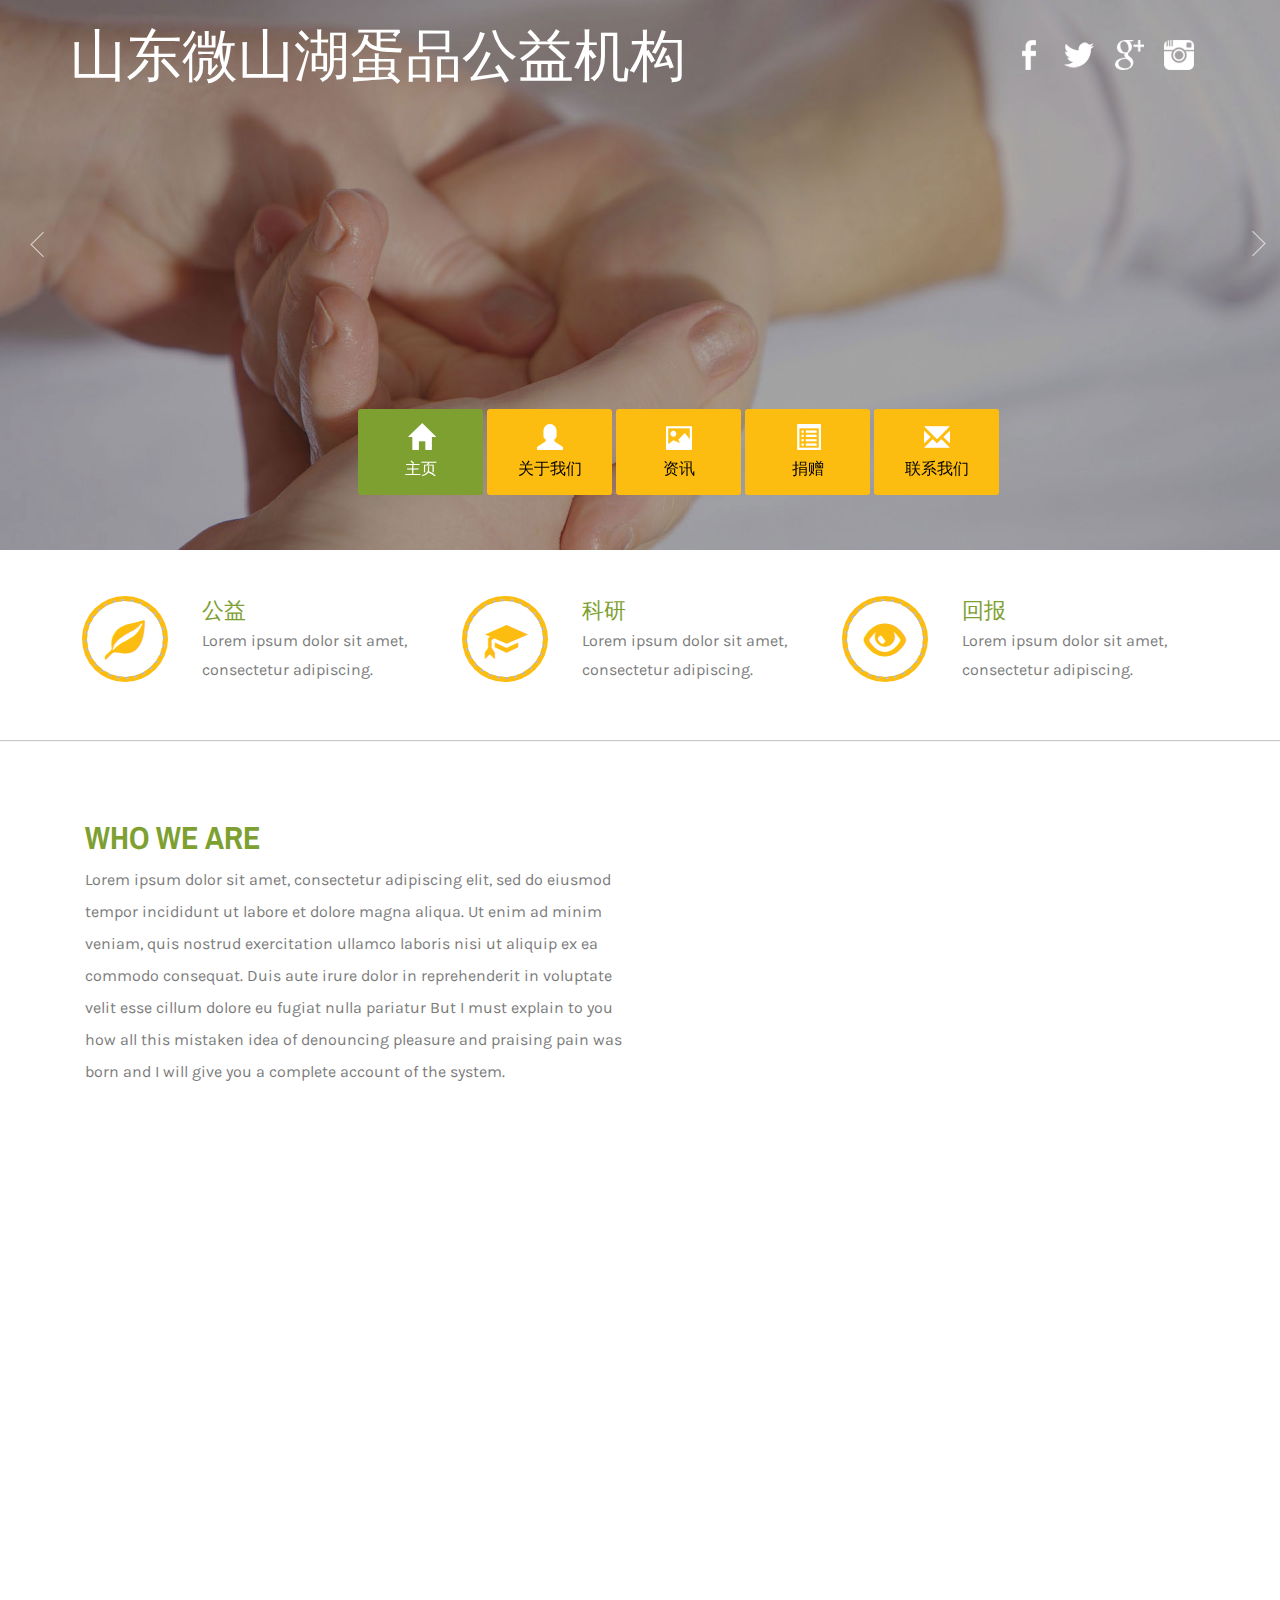
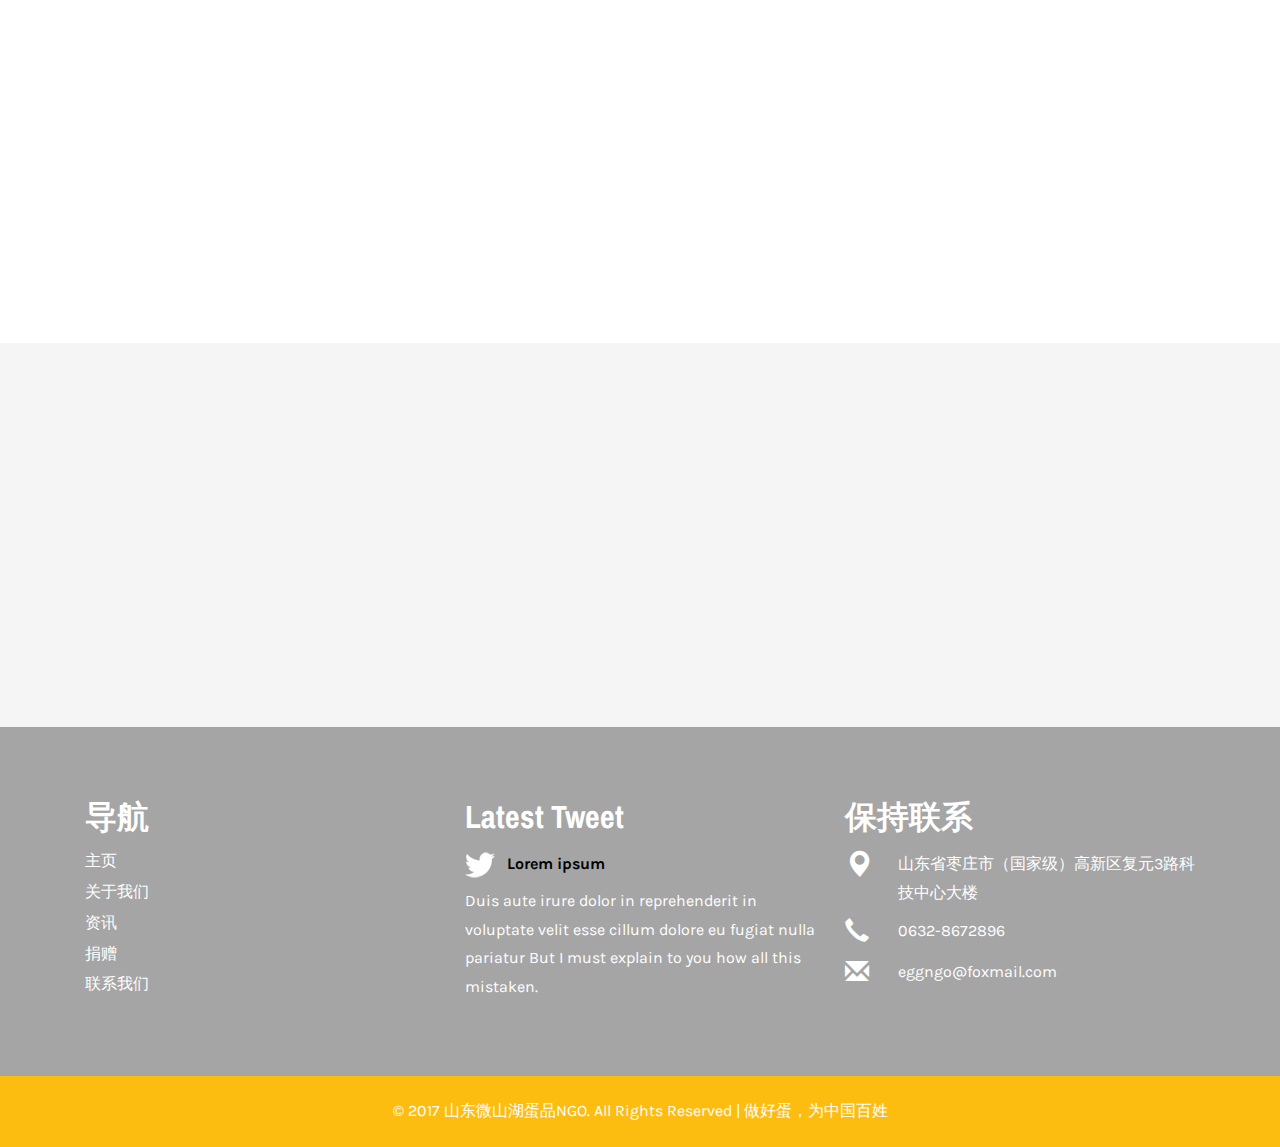
<file: index.html>
<!--Author: W3layouts
Author URL: http://w3layouts.com
License: Creative Commons Attribution 3.0 Unported
License URL: http://creativecommons.org/licenses/by/3.0/
-->
<!DOCTYPE HTML>
<html>
<head>
    <title>山东微山湖蛋品公益组织</title>
    <link href="css/bootstrap.css" rel="stylesheet" type="text/css" media="all">
    <!-- jQuery (necessary for Bootstrap's JavaScript plugins) -->
    <script src="js/jquery-1.11.0.min.js"></script>
    <!-- Custom Theme files -->
    <link href="css/style.css" rel="stylesheet" type="text/css" media="all"/>
    <!-- Custom Theme files -->
    <meta name="viewport" content="width=device-width, initial-scale=1">
    <meta http-equiv="Content-Type" content="text/html; charset=utf-8"/>
    <meta name="keywords" content="Donate Responsive web template, Bootstrap Web Templates, Flat Web Templates, Android Compatible web template,
Smartphone Compatible web template, free webdesigns for Nokia, Samsung, LG, SonyEricsson, Motorola web design"/>
    <script type="application/x-javascript"> addEventListener("load", function () {
        setTimeout(hideURLbar, 0);
    }, false);
    function hideURLbar() {
        window.scrollTo(0, 1);
    } </script>
    <!--Google Fonts-->
    <link href='//fonts.googleapis.com/css?family=Karla:400,700' rel='stylesheet' type='text/css'>
    <link href='//fonts.googleapis.com/css?family=Archivo+Narrow:400,700' rel='stylesheet' type='text/css'>
    <!--google fonts-->
    <!-- animated-css -->
    <link href="css/animate.css" rel="stylesheet" type="text/css" media="all">
    <script src="js/wow.min.js"></script>
    <script>
        new WOW().init();
    </script>
    <!-- animated-css -->
    <script src="js/responsiveslides.min.js"></script>
    <script>
        // You can also use "$(window).load(function() {"
        $(function () {
            // Slideshow 1
            $("#slider1").responsiveSlides({
                auto: true,
                nav: true,
                speed: 500,
                namespace: "callbacks",
            });
        });
    </script>

</head>
<body>
<!--banner start here-->
<div class="ban-mother-grid">
    <div class="slider">
        <ul class="rslides" id="slider1">
            <li>
                <div class="banner">

                </div>
            </li>
            <li>
                <div class="banner2">

                </div>
            </li>
            <li>
                <div class="banner3">

                </div>
            </li>
        </ul>
    </div>
    <div class="header">
        <div class="container">
            <div class="logo wow bounceInLeft" data-wow-delay="0.3s">
                <h1><a href="index.html" style="width: 620px;">山东微山湖蛋品公益机构</a></h1>
            </div>
            <div class="header-icons">
                <ul>
                    <li><a href="#" class="fb"> </a></li>
                    <li><a href="#" class="twit"> </a></li>
                    <li><a href="#" class="gmail"> </a></li>
                    <li><a href="#" class="dri"> </a></li>
                </ul>
            </div>
            <div class="clearfix"></div>
        </div>
    </div>
    <!--navgation start here-->
    <div class="top-nav">
        <span class="menu"> <img src="images/icon.png" alt=""></span>
        <ul class="res">
            <li><a class="active" href="index.html"><i class="glyphicon glyphicon-home"> </i>主页</a></li>
            <li><a href="about.html"><i class="glyphicon glyphicon-user"> </i>关于我们</a></li>
            <li><a href="blog.html"><i class="glyphicon glyphicon-picture"> </i>资讯</a></li>
            <li><a href="shortcodes.html"><i class="glyphicon glyphicon-list-alt"> </i>捐赠</a></li>
            <li><a href="contact.html"><i class="glyphicon glyphicon-envelope"> </i>联系我们</a></li>
        </ul>
        <!-- script-for-menu -->
        <script>
            $("span.menu").click(function () {
                $("ul.res").slideToggle(300, function () {
                    // Animation complete.
                });
            });
        </script>
        <!-- /script-for-menu -->
    </div>
</div>
<!--navgation end here-->
<!--banner end here-->
<div class="banner-strip">
    <div class="container">
        <div class="bann-strip-main">
            <div class="col-md-4 bann-strip-grid">
                <div class="col-md-4 b-strip-left">
                    <span class="glyphicon glyphicon-leaf hovicon effect-4 sub-b" aria-hidden="true"> </span>
                </div>
                <div class="col-md-8 b-strip-right">
                    <h4>公益</h4>
                    <p>Lorem ipsum dolor sit amet, consectetur adipiscing.</p>
                </div>
                <div class="clearfix"></div>
            </div>
            <div class="col-md-4 bann-strip-grid">
                <div class="col-md-4 b-strip-left">
                    <span class="glyphicon glyphicon-education hovicon effect-4 sub-b" aria-hidden="true"> </span>
                </div>
                <div class="col-md-8 b-strip-right">
                    <h4>科研</h4>
                    <p>Lorem ipsum dolor sit amet, consectetur adipiscing.</p>
                </div>
                <div class="clearfix"></div>
            </div>
            <div class="col-md-4 bann-strip-grid">
                <div class="col-md-4 b-strip-left">
                    <span class="glyphicon glyphicon-eye-open hovicon effect-4 sub-b" aria-hidden="true"> </span>
                </div>
                <div class="col-md-8 b-strip-right">
                    <h4>回报</h4>
                    <p>Lorem ipsum dolor sit amet, consectetur adipiscing.</p>
                </div>
                <div class="clearfix"></div>
            </div>
            <div class="clearfix"></div>
        </div>
    </div>
</div>
<!--vedio block start here-->
<div class="vedio">
    <div class="container">
        <div class="vedio-main">
            <div class="col-md-6 vedio-left wow fadeInLeft" data-wow-delay="0.3s">
                <h2>WHO WE ARE</h2>
                <p>Lorem ipsum dolor sit amet, consectetur adipiscing elit, sed do eiusmod tempor incididunt ut labore
                    et dolore magna aliqua. Ut enim ad minim veniam, quis nostrud exercitation ullamco laboris
                    nisi ut aliquip ex ea commodo consequat. Duis aute irure dolor in reprehenderit in voluptate velit
                    esse cillum dolore eu fugiat nulla pariatur But I must explain to you how all this mistaken
                    idea of denouncing pleasure and praising pain was born and I will give you a complete account of the
                    system.</p>
            </div>
            <div class="col-md-6 vedio-right wow fadeInRight" data-wow-delay="0.3s">
                <iframe src="https://player.vimeo.com/video/62534157?color=f2dc5a&amp;title=0&amp;byline=0&amp;portrait=0"></iframe>
            </div>
            <div class="clearfix"></div>
        </div>
    </div>
</div>
<!--vedio block end here-->
<!--charity strip start here-->
<div class="charity">
    <div class="container">
        <div class="charity-main wow fadeInRight" data-wow-delay="0.3s">
            <h3>No one has ever become Poor by Giving</h3>
            <p>Sed ut perspiciatis unde omnis iste natus error sit voluptatem accusantium doloremque laudantium, totam
                rem aperiam.</p>
        </div>
    </div>
</div>
<!--charity strip end here-->
<!--donate start here-->
<div class="donayte">
    <div class="container">
        <div class="donate-main">
            <div class="col-md-3 donate-grid wow fadeInLeft" data-wow-delay="0.3s">
                <h3>Donate Our Charity</h3>
                <h4>On the other hand, we denounce with righteous indignation and dislike.</h4>
                <p>At vero eos et accusamus et iusto odio dignissimos ducimus qui blanditiis praesentium voluptatum</p>
            </div>
            <div class="col-md-3 donate-grid wow fadeInLeft" data-wow-delay="0.3s">
                <div class="fall-down-effect top">
                    <div class="img-box"><img src="images/d1.jpg" alt=""></div>
                    <div class="text-box">
                        <div class="text-content">
                            <h3>Help</h3>
                        </div>
                    </div>
                </div>
                <h5>Nam libero tempore</h5>
                <p>voluptates repudiandae sint et molestiae non recusandae.</p>
            </div>
            <div class="col-md-3 donate-grid wow fadeInRight" data-wow-delay="0.3s">
                <div class="fall-down-effect top">
                    <div class="img-box"><img src="images/d2.jpg" alt=""></div>
                    <div class="text-box">
                        <div class="text-content">
                            <h3>Help</h3>
                        </div>
                    </div>
                </div>
                <h5>Nam libero tempore</h5>
                <p>voluptates repudiandae sint et molestiae non recusandae.</p>
            </div>
            <div class="col-md-3 donate-grid wow fadeInRight" data-wow-delay="0.3s">
                <div class="fall-down-effect top">
                    <div class="img-box"><img src="images/d3.jpg" alt=""></div>
                    <div class="text-box">
                        <div class="text-content">
                            <h3>Help</h3>
                        </div>
                    </div>
                </div>
                <h5>Nam libero tempore</h5>
                <p>voluptates repudiandae sint et molestiae non recusandae.</p>
            </div>
        </div>
    </div>
</div>
<!--donate end here-->
<!--terisa block start here-->
<div class="terisa">
    <div class="container">
        <div class="terisa-main">
            <div class="col-md-6 terisa-left wow fadeInLeft" data-wow-delay="0.3s">
                <h3>Lorem ipsum dolor sit amet, consectetur</h3>
                <p>Excepteur sint occaecat cupidatat non proident, sunt in culpa qui officia deserunt mollit anim id est
                    laborum.</p>
                <ul>
                    <li><span class="glyphicon glyphicon-star-empty" aria-hidden="true"></span><a href="#"> libero
                        tempore, cum soluta nobis</a></li>
                    <li><span class="glyphicon glyphicon-star-empty" aria-hidden="true"></span><a href="#">Nam libero
                        tempore, cum soluta nobis</a></li>
                    <li><span class="glyphicon glyphicon-star-empty" aria-hidden="true"></span><a href="#">Tempore, cum
                        soluta nobis Nam libero</a></li>
                </ul>
            </div>
            <div class="col-md-6 terisa-right wow fadeInRight" data-wow-delay="0.3s">
                <img src="images/h1.png" alt="" class="img-responsive">
            </div>
            <div class="clearfix"></div>
        </div>
    </div>
</div>
<!--terisa block end here-->
<div id="bottom">

</div>
<script type="application/javascript">
    $(document).ready(function(){
        $("#bottom").load("bottom.html");
    });
</script>
</body>
</html>
</file>
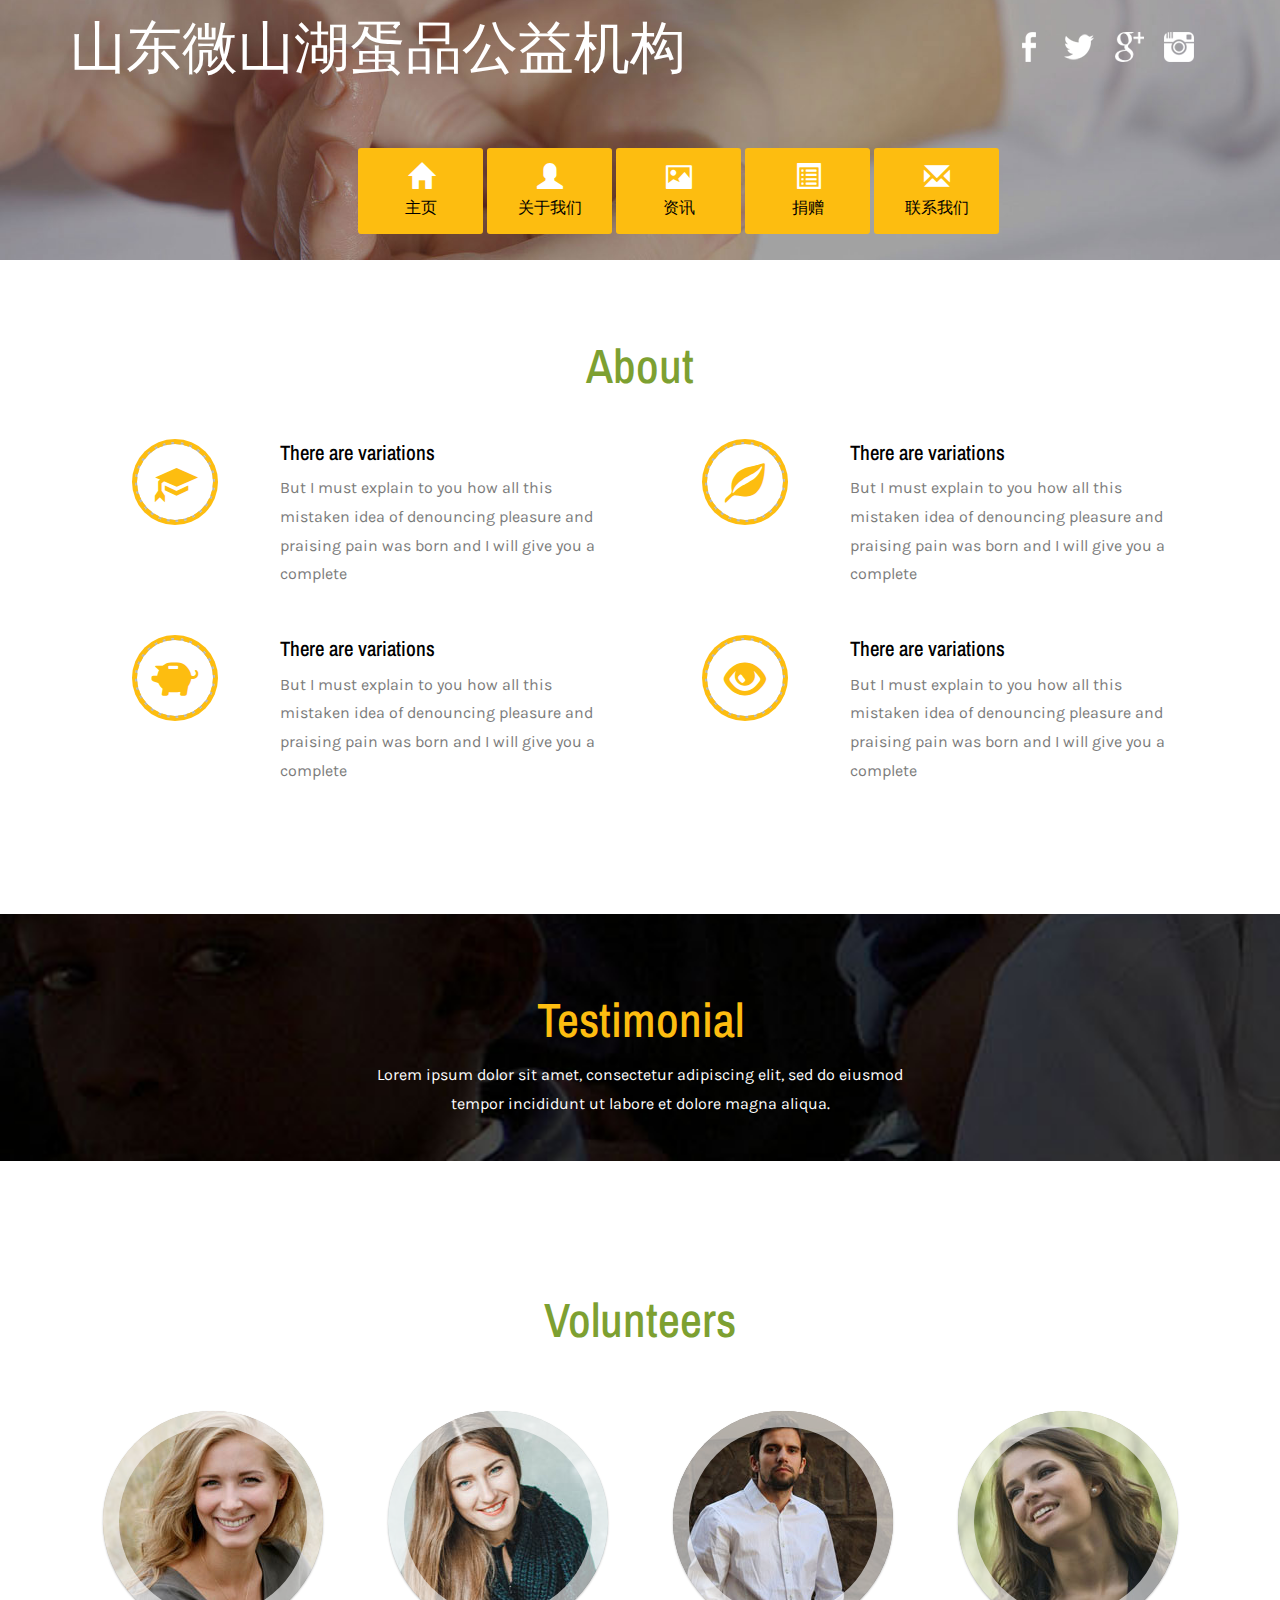
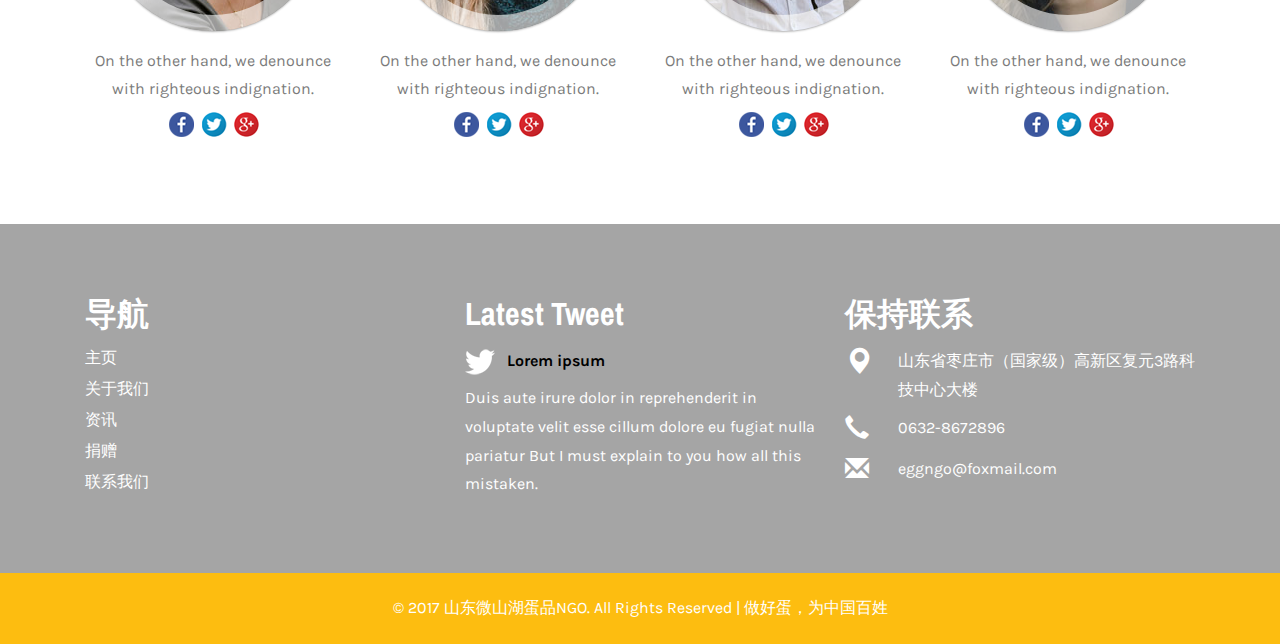
<file: about.html>
<!--Author: W3layouts
Author URL: http://w3layouts.com
License: Creative Commons Attribution 3.0 Unported
License URL: http://creativecommons.org/licenses/by/3.0/
-->
<!DOCTYPE HTML>
<html>
<head>
<title>山东微山湖蛋品公益机构</title>
<link href="css/bootstrap.css" rel="stylesheet" type="text/css" media="all">
<!-- jQuery (necessary for Bootstrap's JavaScript plugins) -->
<script src="js/jquery-1.11.0.min.js"></script>
<!-- Custom Theme files -->
<link href="css/style.css" rel="stylesheet" type="text/css" media="all"/>
<!-- Custom Theme files -->
<meta name="viewport" content="width=device-width, initial-scale=1">
<meta http-equiv="Content-Type" content="text/html; charset=utf-8" />
<meta name="keywords" content="Donate Responsive web template, Bootstrap Web Templates, Flat Web Templates, Android Compatible web template, 
Smartphone Compatible web template, free webdesigns for Nokia, Samsung, LG, SonyEricsson, Motorola web design" />
<script type="application/x-javascript"> addEventListener("load", function() { setTimeout(hideURLbar, 0); }, false); function hideURLbar(){ window.scrollTo(0,1); } </script>
<!--Google Fonts-->
<link href='//fonts.googleapis.com/css?family=Karla:400,700' rel='stylesheet' type='text/css'>
<link href='//fonts.googleapis.com/css?family=Archivo+Narrow:400,700' rel='stylesheet' type='text/css'>
<!--google fonts-->
</head>
<body>
<div id="topper">

</div>
<!--about start here-->
<div class="about">
	<div class="container">
		<div class="about-main">
			<div class="about-top">
				<h2>About</h2>
				<p> </p>
			</div>
			<div class="about-bottom-main">
				<div class="about-bot">
			  		<div class="col-md-6 about-bot-left">
			  			<div class="col-md-4 advan-cup">
			  				<a href="#" rel="title" class="zoom-mask">
							    <span class="glyphicon glyphicon-education hovicon effect-4 sub-b" aria-hidden="true"> </span>
						       </a>
			  			</div>
			  			 <div class="col-md-8 advan-text">
				  				<h4>There are variations</h4>
				  				<p>But I must explain to you how all this mistaken idea of denouncing pleasure and praising pain was born and I will give you a complete</p>
			  			 </div>	
			  		  <div class="clearfix"> </div>
			  		</div>
			  		<div class="col-md-6 about-bot-right">
			  			<div class="col-md-4 advan-cup">
			  				<a href="#" rel="title" class="zoom-mask"> 
							       <span class="glyphicon glyphicon-leaf hovicon effect-4 sub-b" aria-hidden="true"> </span>
						       </a>
			  			</div>
			  			 <div class="col-md-8 advan-text">
				  				<h4>There are variations</h4>
				  				<p>But I must explain to you how all this mistaken idea of denouncing pleasure and praising pain was born and I will give you a complete</p>
			  			 </div>	
			  		  <div class="clearfix"> </div>
			  		</div>
			  		<div class="clearfix"> </div>
			  	</div>
			  	<div class="about-bot">
			  		<div class="col-md-6 about-bot-left">
			  			<div class="col-md-4 advan-cup">
			  				<a href="#" rel="title" class="zoom-mask">
			  					 <span class="glyphicon glyphicon-piggy-bank hovicon effect-4 sub-b" aria-hidden="true"> </span>							       
						       </a>
			  			</div>
			  			 <div class="col-md-8 advan-text">
				  				<h4>There are variations</h4>
				  				<p>But I must explain to you how all this mistaken idea of denouncing pleasure and praising pain was born and I will give you a complete</p>
			  			 </div>	
			  		  <div class="clearfix"> </div>
			  		</div>
			  		<div class="col-md-6 about-bot-right">
			  			<div class="col-md-4 advan-cup">
			  				<a href="#" rel="title" class="zoom-mask">
							       <span class="glyphicon glyphicon-eye-open hovicon effect-4 sub-b" aria-hidden="true"> </span>
						       </a>
			  			</div>
			  			 <div class="col-md-8 advan-text">
				  				<h4>There are variations</h4>
				  				<p>But I must explain to you how all this mistaken idea of denouncing pleasure and praising pain was born and I will give you a complete</p>
			  			 </div>	
			  		  <div class="clearfix"> </div>
			  		</div>
			  		<div class="clearfix"> </div>
			  	</div>
			</div>
		</div>
	</div>
</div>
<!--about end here-->
<!--testimonial start here-->
<div class="testimonial">
	<div class="container">
		<div class="testimonial-main">
			<h3>Testimonial</h3>
			<p>Lorem ipsum dolor sit amet, consectetur adipiscing elit, sed do eiusmod tempor incididunt ut labore et dolore magna aliqua.</p>
		</div>
	</div>
</div>
<!--testimonial end here-->
<!--team start here-->
<div class="team">
	<div class="container">
		<div class="team-main">
			<div class="team-top" style="visibility: visible; animation-delay: 0.3s; animation-name: fadeInDown;">
				<h3>Volunteers</h3>
				
			</div>
			<div class="team-bottom" style="visibility: visible; animation-delay: 0.3s; animation-name: fadeInRight;">
			  <div class="col-md-3 team-grids">
			    <!-- normal -->
			    <div class="ih-item circle effect5"><a href="#">
			        <div class="img"><img src="images/t1.jpg" alt="img" class="img-responsive"></div>
			        <div class="info">
			          <div class="info-back">
			            <h3>Malorum</h3>		          
			          </div>			          
			        </div></a></div>
			        <div class="team-bottom">
			        	  <p>On the other hand, we denounce with righteous indignation.</p>
			        	  <ul>
			        	  	<li><a href="#" class="fa"> </a></li>
			        	  	<li><a href="#" class="tw"> </a></li>
			        	  	<li><a href="#" class="g"> </a></li>
			        	  </ul>
			        </div>
			        
			    <!-- end normal -->
			   </div>
			  <div class="col-md-3 team-grids">
			   <!-- normal -->
			    <div class="ih-item circle effect5"><a href="#">
			        <div class="img"><img src="images/t2.jpg" alt="img" class="img-responsive"></div>
			        <div class="info">
			          <div class="info-back">
			            <h3>Bonorum</h3>		           	            
			          </div>
			        </div></a></div>
			        <div class="team-bottom">
			        	  <p>On the other hand, we denounce with righteous indignation.</p>
			        	  <ul>
			        	  	<li><a href="#" class="fa"> </a></li>
			        	  	<li><a href="#" class="tw"> </a></li>
			        	  	<li><a href="#" class="g"> </a></li>
			        	  </ul>
			        </div>
			    <!-- end normal -->		 
			  </div>
			  <div class="col-md-3 team-grids">
			    <!-- normal -->
			    <div class="ih-item circle effect5"><a href="#">
			        <div class="img"><img src="images/t3.jpg" alt="img" class="img-responsive"></div>
			        <div class="info">
			          <div class="info-back">
			            <h3>Finibus</h3>			       
			          </div>
			        </div></a></div>
			        <div class="team-bottom">
			        	  <p>On the other hand, we denounce with righteous indignation.</p>
			        	  <ul>
			        	  	<li><a href="#" class="fa"> </a></li>
			        	  	<li><a href="#" class="tw"> </a></li>
			        	  	<li><a href="#" class="g"> </a></li>
			        	  </ul>
			        </div>
			    <!-- end normal -->
			  </div>
			   <div class="col-md-3 team-grids">
			    <!-- normal -->
			    <div class="ih-item circle effect5"><a href="#">
			        <div class="img"><img src="images/t4.jpg" alt="img" class="img-responsive"></div>
			        <div class="info">
			          <div class="info-back">
			            <h3>Rackham</h3>		           
			          </div>
			        </div></a></div>
			        <div class="team-bottom">
			        	  <p>On the other hand, we denounce with righteous indignation.</p>
			        	  <ul>
			        	  	<li><a href="#" class="fa"> </a></li>
			        	  	<li><a href="#" class="tw"> </a></li>
			        	  	<li><a href="#" class="g"> </a></li>
			        	  </ul>
			        </div>
			    <!-- end normal -->			 
			  </div>
			</div>
		</div>
	</div>
</div>
<!--team end here-->
<div id="bottom">

</div>
<script type="application/javascript">
    $(document).ready(function(){
        $("#topper").load("topper.php?name=about");
        $("#bottom").load("bottom.html");
    });
</script>
</body>
</html>
</file>
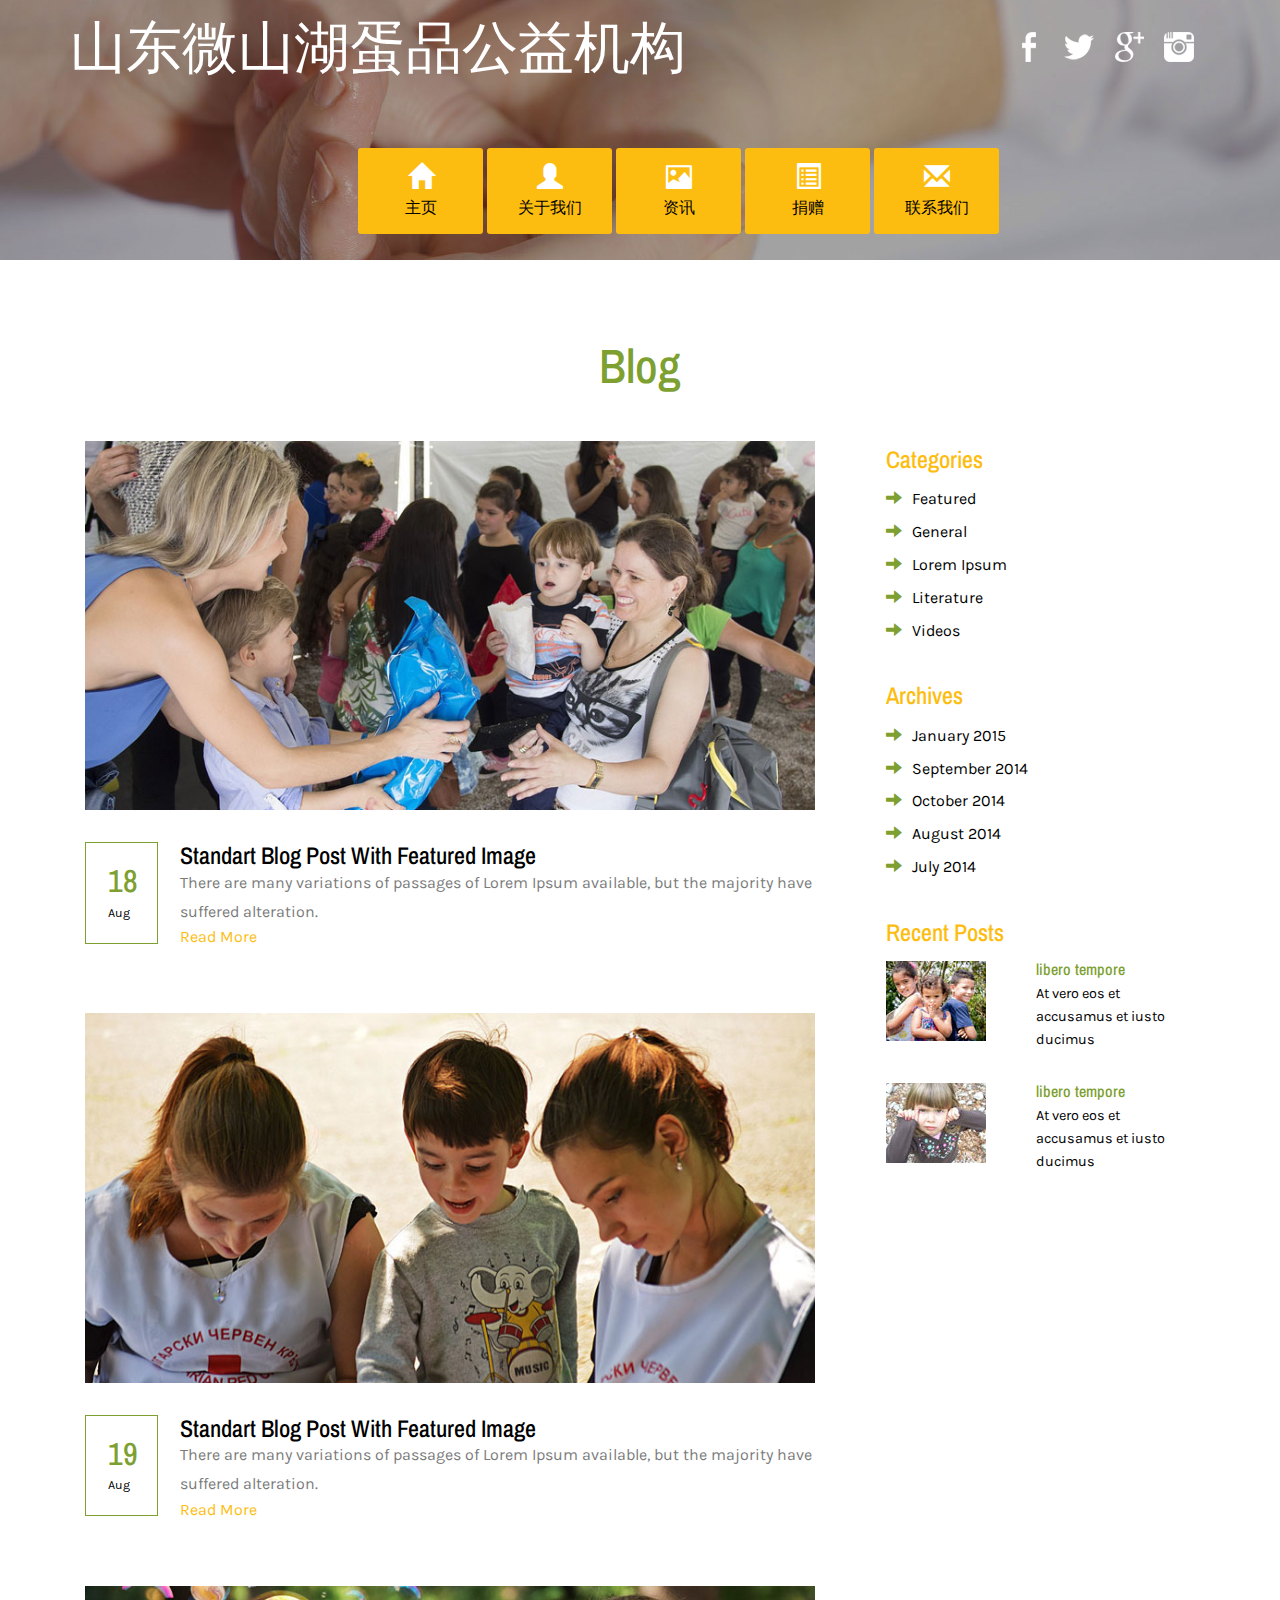
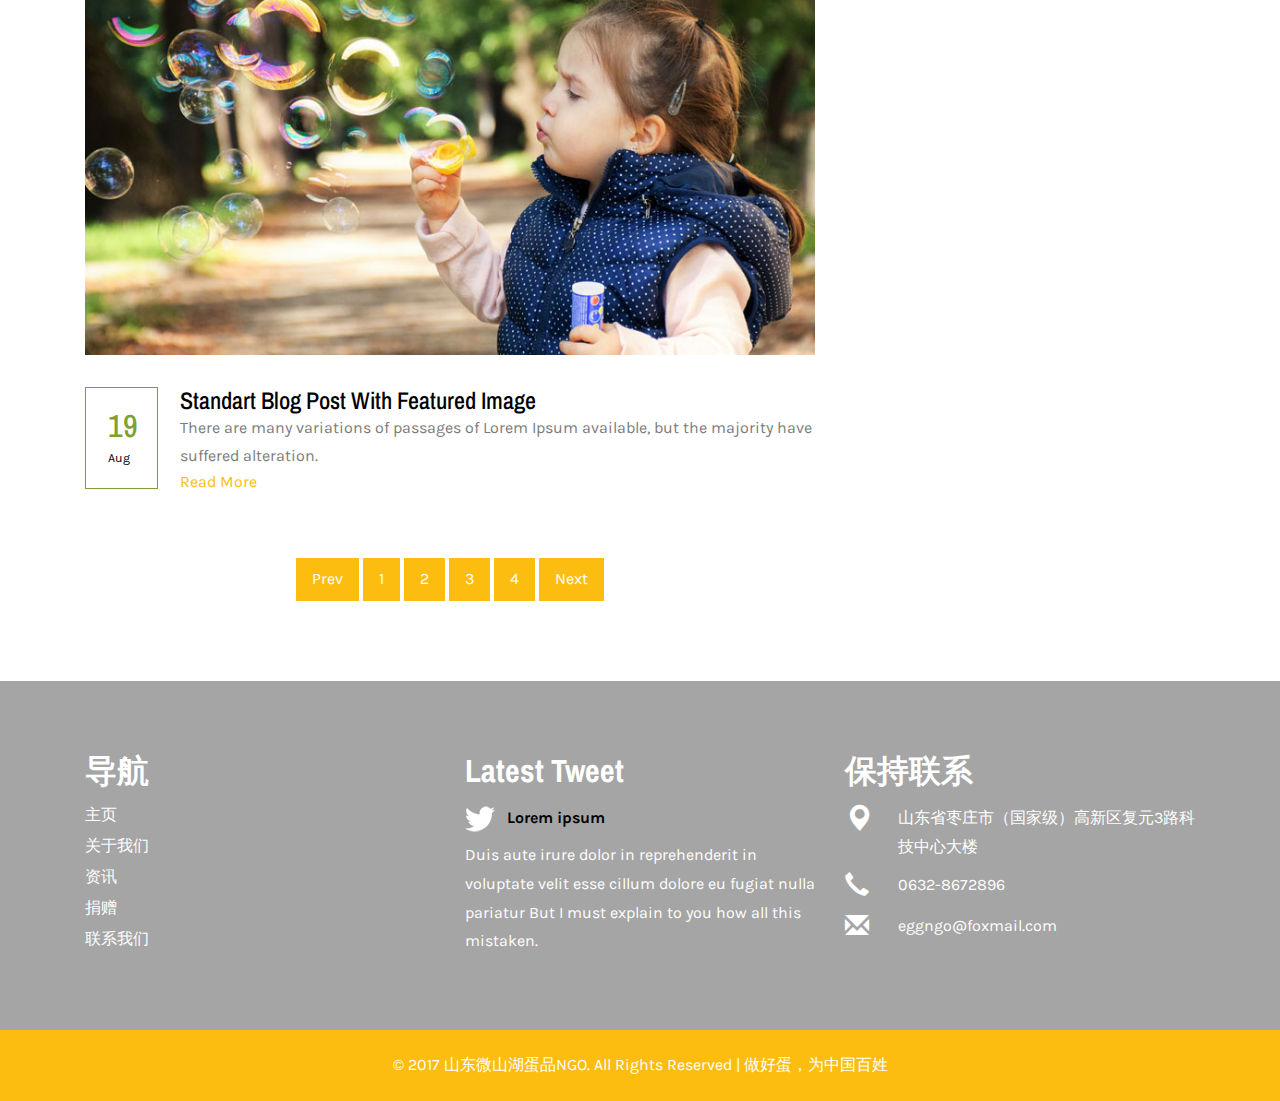
<file: blog.html>
<!--Author: W3layouts
Author URL: http://w3layouts.com
License: Creative Commons Attribution 3.0 Unported
License URL: http://creativecommons.org/licenses/by/3.0/
-->
<!DOCTYPE HTML>
<html>
<head>
<title>山东微山湖蛋品公益机构</title>
<link href="css/bootstrap.css" rel="stylesheet" type="text/css" media="all">
<!-- jQuery (necessary for Bootstrap's JavaScript plugins) -->
<script src="js/jquery-1.11.0.min.js"></script>
<!-- Custom Theme files -->
<link href="css/style.css" rel="stylesheet" type="text/css" media="all"/>
<!-- Custom Theme files -->
<meta name="viewport" content="width=device-width, initial-scale=1">
<meta http-equiv="Content-Type" content="text/html; charset=utf-8" />
<meta name="keywords" content="Donate Responsive web template, Bootstrap Web Templates, Flat Web Templates, Android Compatible web template, 
Smartphone Compatible web template, free webdesigns for Nokia, Samsung, LG, SonyEricsson, Motorola web design" />
<script type="application/x-javascript"> addEventListener("load", function() { setTimeout(hideURLbar, 0); }, false); function hideURLbar(){ window.scrollTo(0,1); } </script>
<!--Google Fonts-->
<link href='//fonts.googleapis.com/css?family=Karla:400,700' rel='stylesheet' type='text/css'>
<link href='//fonts.googleapis.com/css?family=Archivo+Narrow:400,700' rel='stylesheet' type='text/css'>
<!--google fonts-->
</head>
<body>
<div id="topper">

</div>
<!--blog start here-->
<div class="blog">
	<div class="container">
		<div class="blog-main">
			<div class="blog-top">
			<h3> Blog</h3>
			</div>
			<div class="col-md-8 blog-left">
				    <a href="single.html"> <img src="images/c1.jpg" alt="" class="img-responsive"> </a>
		   <div class="blog-grid">
			   <div class="grid-left">			   	  
			      <h3>18</h3>
			      <p>Aug</p>
			   </div>
			   <div class="grid-right">
			   	 <a href="single.html"><h3>Standart Blog Post With Featured Image</h3></a>
			   	   
			   	   <p>There are many variations of passages of Lorem Ipsum available, but the majority have suffered alteration.</p>
			   	   <a class="bwn" href="single.html">Read More</a>
			   </div>
			 <div class="clearfix"> </div>
			 </div>
			 <div class="blog-section">
			 	  <a href="single.html"> <img src="images/c2.jpg" alt=""  class="img-responsive"> </a>
			 <div class="grid">
			 	 <div class="grid-left">			   	 
			      <h3>19</h3>
			      <p>Aug</p>
			   </div>
			 	 <div class="grid-right">
			   	 <a href="single.html"><h3>Standart Blog Post With Featured Image</h3></a>
			   	   
			   	   <p>There are many variations of passages of Lorem Ipsum available, but the majority have suffered alteration.</p>
			   	   <a class="bwn" href="single.html">Read More</a>
			   </div>
			   <div class="clearfix"> </div>
			  </div>
			 </div>
			  <div class="blog-section">
			 <a href="single.html"> <img src="images/c3.jpg" alt=""  class="img-responsive"></a>
			 <div class="grid">
			 	 <div class="grid-left">			   	
			      <h3>19</h3>
			      <p>Aug</p>
			   </div>
			 	 <div class="grid-right">
			   	  <a href="single.html"><h3>Standart Blog Post With Featured Image</h3></a>
			   	   
			   	   <p>There are many variations of passages of Lorem Ipsum available, but the majority have suffered alteration.</p>
			   	   <a class="bwn" href="single.html">Read More</a>
			   </div>
			   <div class="clearfix"> </div>
			  </div>
			 </div>
			  <div class="pag-nations">
					<ul class="p_n-list">
						<li><a href="#">Prev</a></li>
						<li><a href="#">1</a></li>
						<li><a href="#">2</a></li>
						<li><a href="#">3</a></li>
						<li><a href="#">4</a></li>
						<li><a href="#">Next</a></li>
					</ul>
			 </div>
			</div>
			<div class="col-md-4 blog-right">
				<div class="blog-cate">
				<h3>Categories</h3>
				<ul>
					<li><span class="glyphicon glyphicon-arrow-right" aria-hidden="true"></span><a href="single.html">Featured</a></li>
					<li><span class="glyphicon glyphicon-arrow-right" aria-hidden="true"></span><a href="single.html">General</a></li>
					<li><span class="glyphicon glyphicon-arrow-right" aria-hidden="true"></span><a href="single.html">Lorem Ipsum</a></li>
					<li><span class="glyphicon glyphicon-arrow-right" aria-hidden="true"></span><a href="single.html">Literature</a></li>
					<li><span class="glyphicon glyphicon-arrow-right" aria-hidden="true"></span><a href="single.html">Videos</a></li>
				</ul>
			</div>
			<div class="blog-cate">
				<h3>Archives</h3>
				<ul>
					<li><span class="glyphicon glyphicon-arrow-right" aria-hidden="true"></span><a href="single.html">January 2015</a></li>
					<li><span class="glyphicon glyphicon-arrow-right" aria-hidden="true"></span><a href="single.html">September 2014</a></li>
					<li><span class="glyphicon glyphicon-arrow-right" aria-hidden="true"></span><a href="single.html">October 2014</a></li>
					<li><span class="glyphicon glyphicon-arrow-right" aria-hidden="true"></span><a href="single.html">August 2014</a></li>
					<li><span class="glyphicon glyphicon-arrow-right" aria-hidden="true"></span><a href="single.html">July 2014</a></li>
				</ul>
		  </div>
		  <div class="blog-posts">
		  	<h3>Recent Posts</h3>
		  	<div class="blog-posts-grid">
		  		<div class="col-md-5 blog-post-left">
		  			<a href="single.html"><img src="images/c4.jpg" alt="" class="img-responsive"></a>		  			
		  		</div>
		  		<div class="col-md-7 blog-post-right">
		  			<h4><a href="single.html">libero tempore</a></h4>
		  			<p>At vero eos et accusamus et iusto ducimus</p>
		  		</div>
		  	  <div class="clearfix"> </div>
		  	</div>
		  	<div class="blog-posts-grid">
		  		<div class="col-md-5 blog-post-left">
		  			<a href="single.html"><img src="images/c5.jpg" alt="" class="img-responsive"></a>		  			
		  		</div>
		  		<div class="col-md-7 blog-post-right">
		  			<h4><a href="single.html">libero tempore</a></h4>
		  			<p>At vero eos et accusamus et iusto ducimus</p>
		  		</div>
		  	  <div class="clearfix"> </div>
		  	</div>
		  </div>
		</div>
	</div>
</div>
</div>
<!--blog end here-->
<div id="bottom">

</div>
<script type="application/javascript">
    $(document).ready(function(){
        $("#topper").load("topper.php?name=blog");
        $("#bottom").load("bottom.html");
    });
</script>
</body>
</html>
</file>
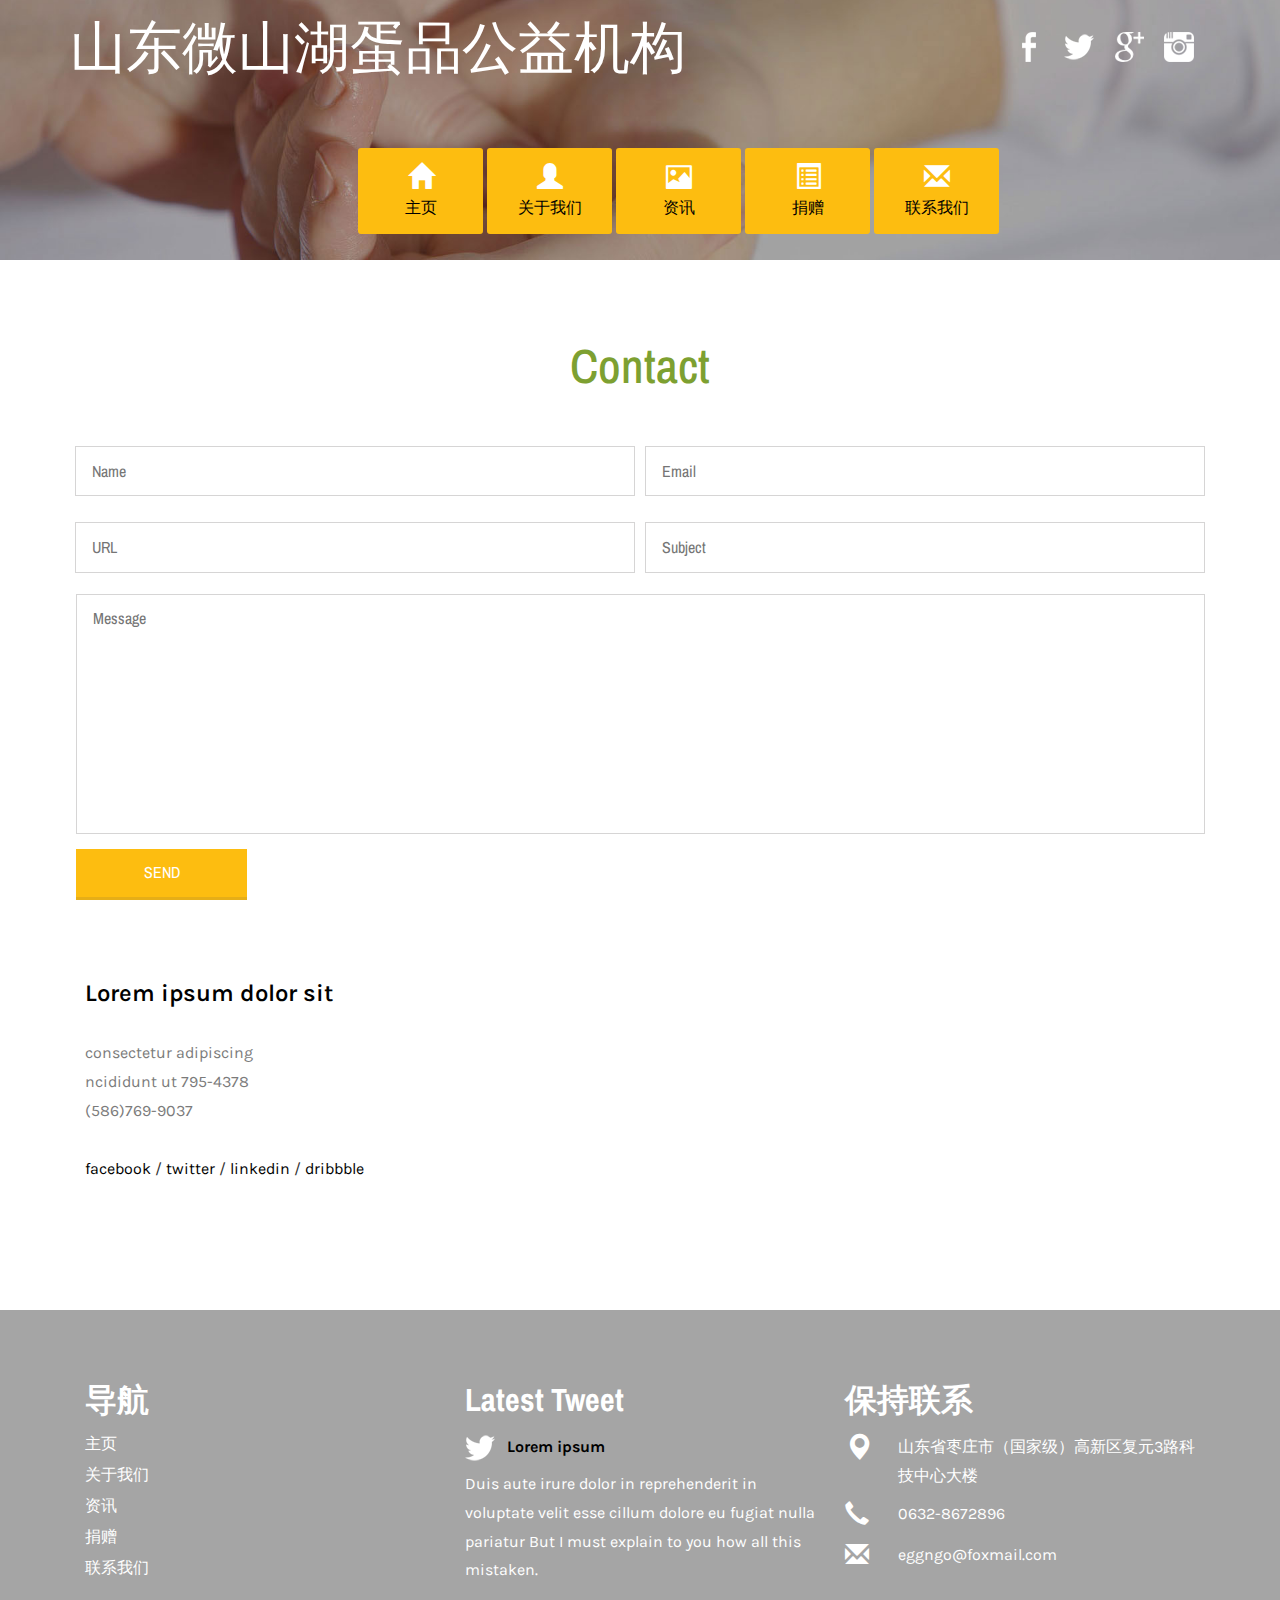
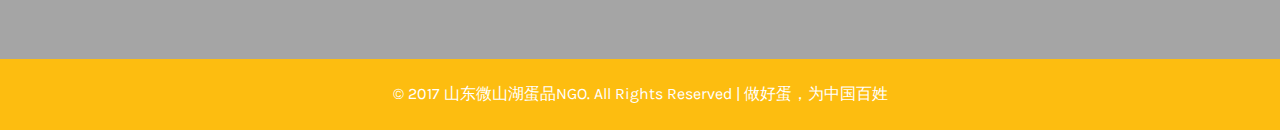
<file: contact.html>
<!--Author: W3layouts
Author URL: http://w3layouts.com
License: Creative Commons Attribution 3.0 Unported
License URL: http://creativecommons.org/licenses/by/3.0/
-->
<!DOCTYPE HTML>
<html>
<head>
<title>山东微山湖蛋品公益机构</title>
<link href="css/bootstrap.css" rel="stylesheet" type="text/css" media="all">
<!-- jQuery (necessary for Bootstrap's JavaScript plugins) -->
<script src="js/jquery-1.11.0.min.js"></script>
<!-- Custom Theme files -->
<link href="css/style.css" rel="stylesheet" type="text/css" media="all"/>
<!-- Custom Theme files -->
<meta name="viewport" content="width=device-width, initial-scale=1">
<meta http-equiv="Content-Type" content="text/html; charset=utf-8" />
<meta name="keywords" content="Donate Responsive web template, Bootstrap Web Templates, Flat Web Templates, Android Compatible web template, 
Smartphone Compatible web template, free webdesigns for Nokia, Samsung, LG, SonyEricsson, Motorola web design" />
<script type="application/x-javascript"> addEventListener("load", function() { setTimeout(hideURLbar, 0); }, false); function hideURLbar(){ window.scrollTo(0,1); } </script>
<!--Google Fonts-->
<link href='//fonts.googleapis.com/css?family=Karla:400,700' rel='stylesheet' type='text/css'>
<link href='//fonts.googleapis.com/css?family=Archivo+Narrow:400,700' rel='stylesheet' type='text/css'>
<!--google fonts-->
</head>
<body>
<div id="topper">

</div>
<!--contact start here-->
<div class="contact" id="contact">
			<div class="container">
				<div class="contact-top">
					<h3>Contact</h3>					
				</div>
				 <form action="#" method="post">
					<div class="contact-grid">
						<div class="col-md-6 contact-us">
							<input type="text" name="Name" placeholder="Name">
						</div>
						<div class="col-md-6 contact-us">
							<input type="text" name="Email" placeholder="Email">
						</div>
						<div class="clearfix"> </div>
					</div>
					<div class="contact-grid">
						<div class="col-md-6 contact-us">
							<input type="text" name="URL" placeholder="URL">
						</div>
						<div class="col-md-6 contact-us">
							<input type="text" name="Subject" placeholder="Subject">
						</div>
						<div class="clearfix"> </div>
					</div>
					<textarea name="Message" placeholder="Message" required=""></textarea>
					<div class="send">
						<input type="submit" value="SEND">
					</div>
				</form>
				<div class="contact-bottom">
					<div class="col-md-5 sit-contact">
						<h5>Lorem ipsum dolor sit</h5>
						<div class="contact-add">
							<p>consectetur adipiscing</p>
							<p>ncididunt ut 795-4378</p>
							<p>(586)769-9037</p>
						</div>
						<ul class="face">
							<li class="active"><a href="#">facebook </a><span>/</span></li>
							<li><a href="#">twitter </a><span>/</span></li>
							<li><a href="#">linkedin </a><span>/</span></li>
							<li><a href="#">dribbble</a></li>
						</ul>
					</div>
					<div class="col-md-7 main-map">
						<div class="map">
							<iframe src="https://www.google.com/maps/embed?pb=!1m18!1m12!1m3!1d4944817.221906753!2d-6.8106824852535865!3d52.75994898863402!2m3!1f0!2f0!3f0!3m2!1i1024!2i768!4f13.1!3m3!1m2!1s0x47d0a98a6c1ed5df%3A0xf4e19525332d8ea8!2sEngland%2C+UK!5e0!3m2!1sen!2sin!4v1461331759355" width="600" height="450" frameborder="0" style="border:0" allowfullscreen></iframe>
						</div>
						<span class="map-icon"> </span>
					</div>
					<div class="clearfix"> </div>
				</div>
			</div>
			
		</div>
<!--contact end here-->
<div id="bottom">

</div>
<script type="application/javascript">
    $(document).ready(function(){
        $("#topper").load("topper.php?name=contact");
        $("#bottom").load("bottom.html");
    });
</script>
</body>
</html>
</file>
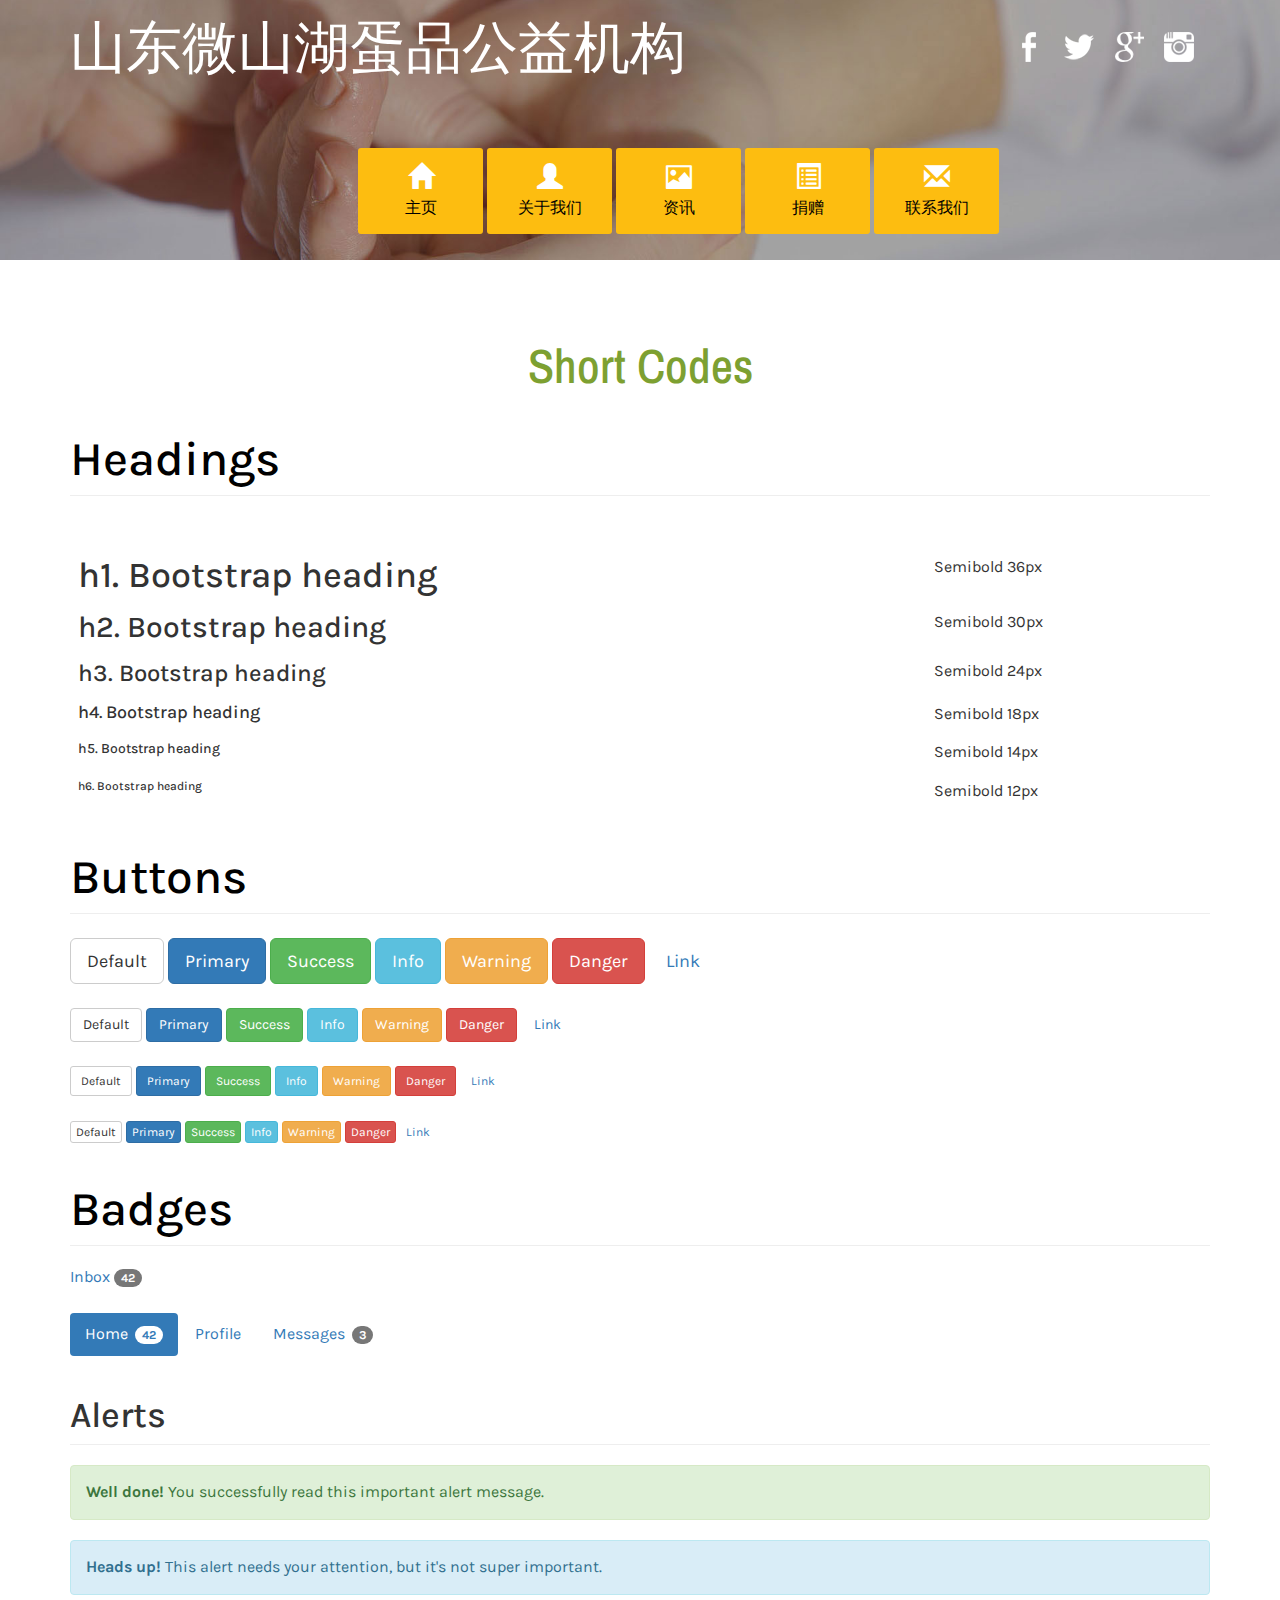
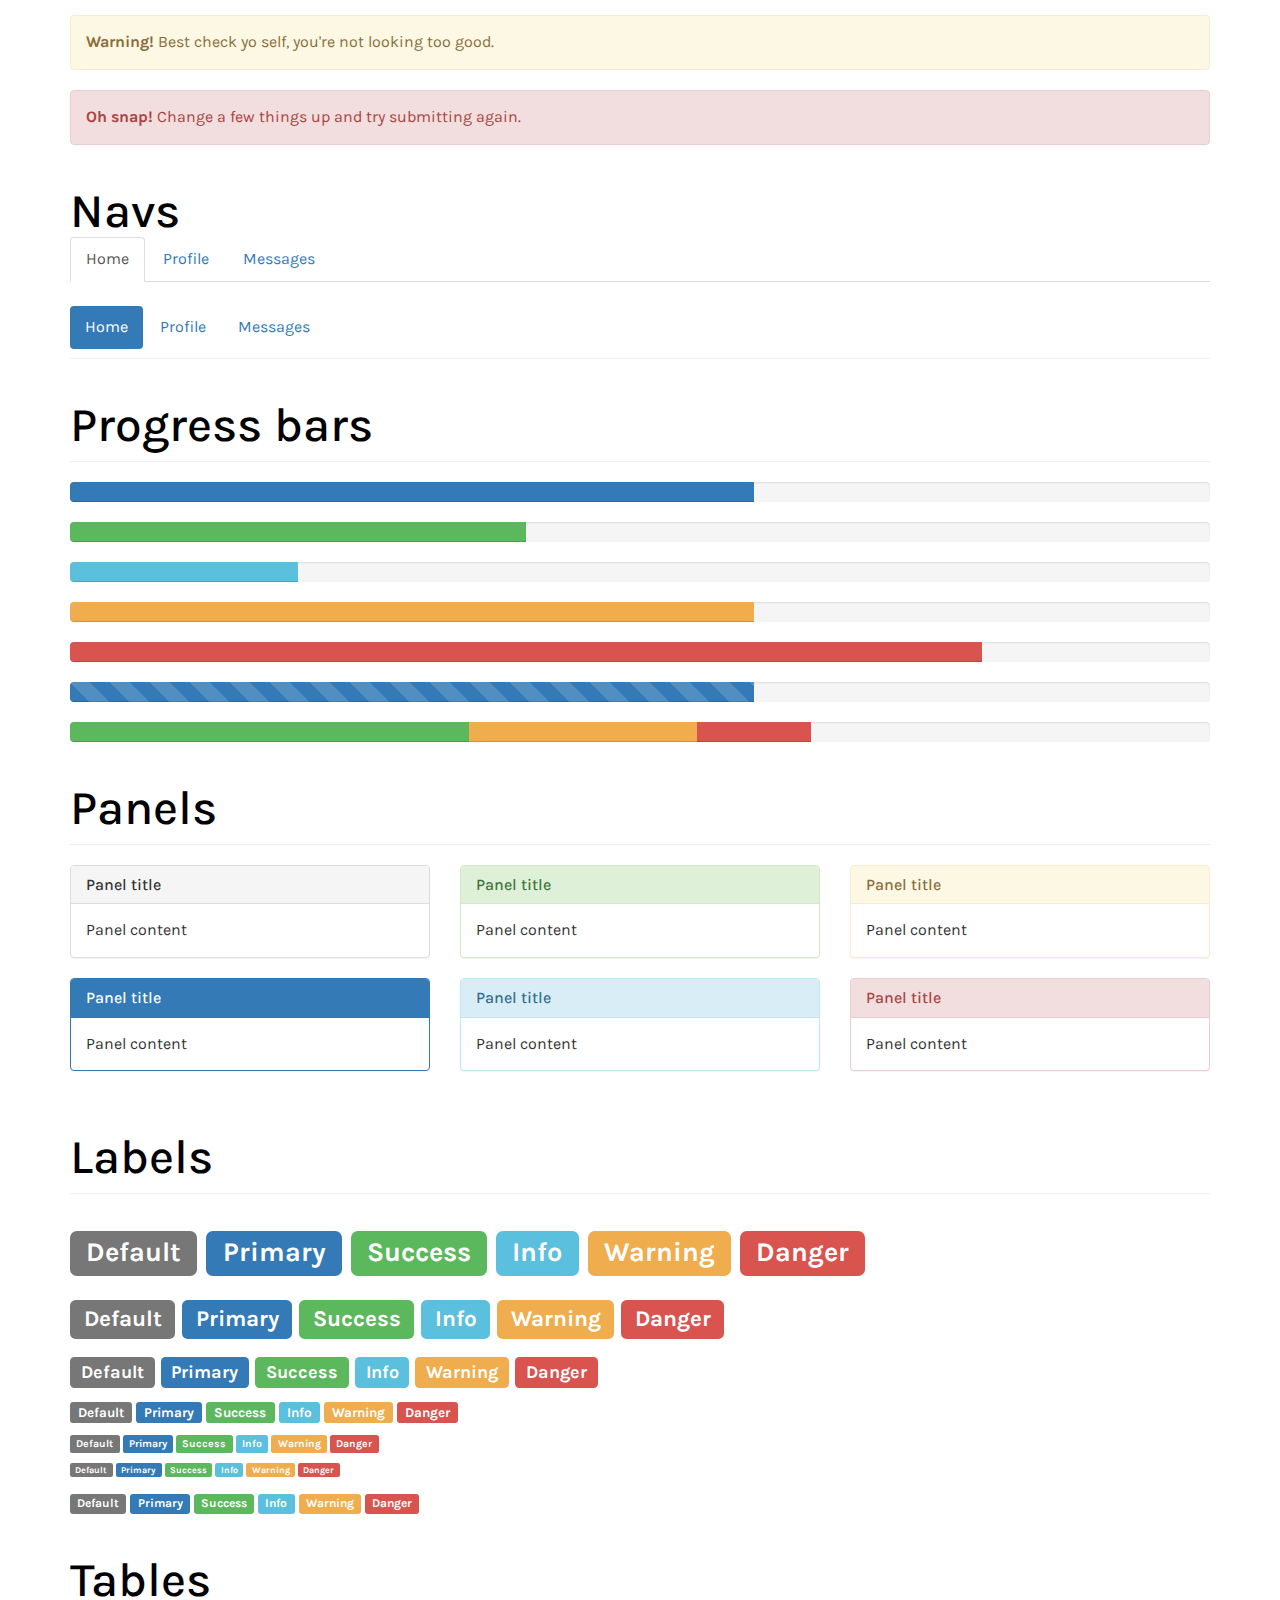
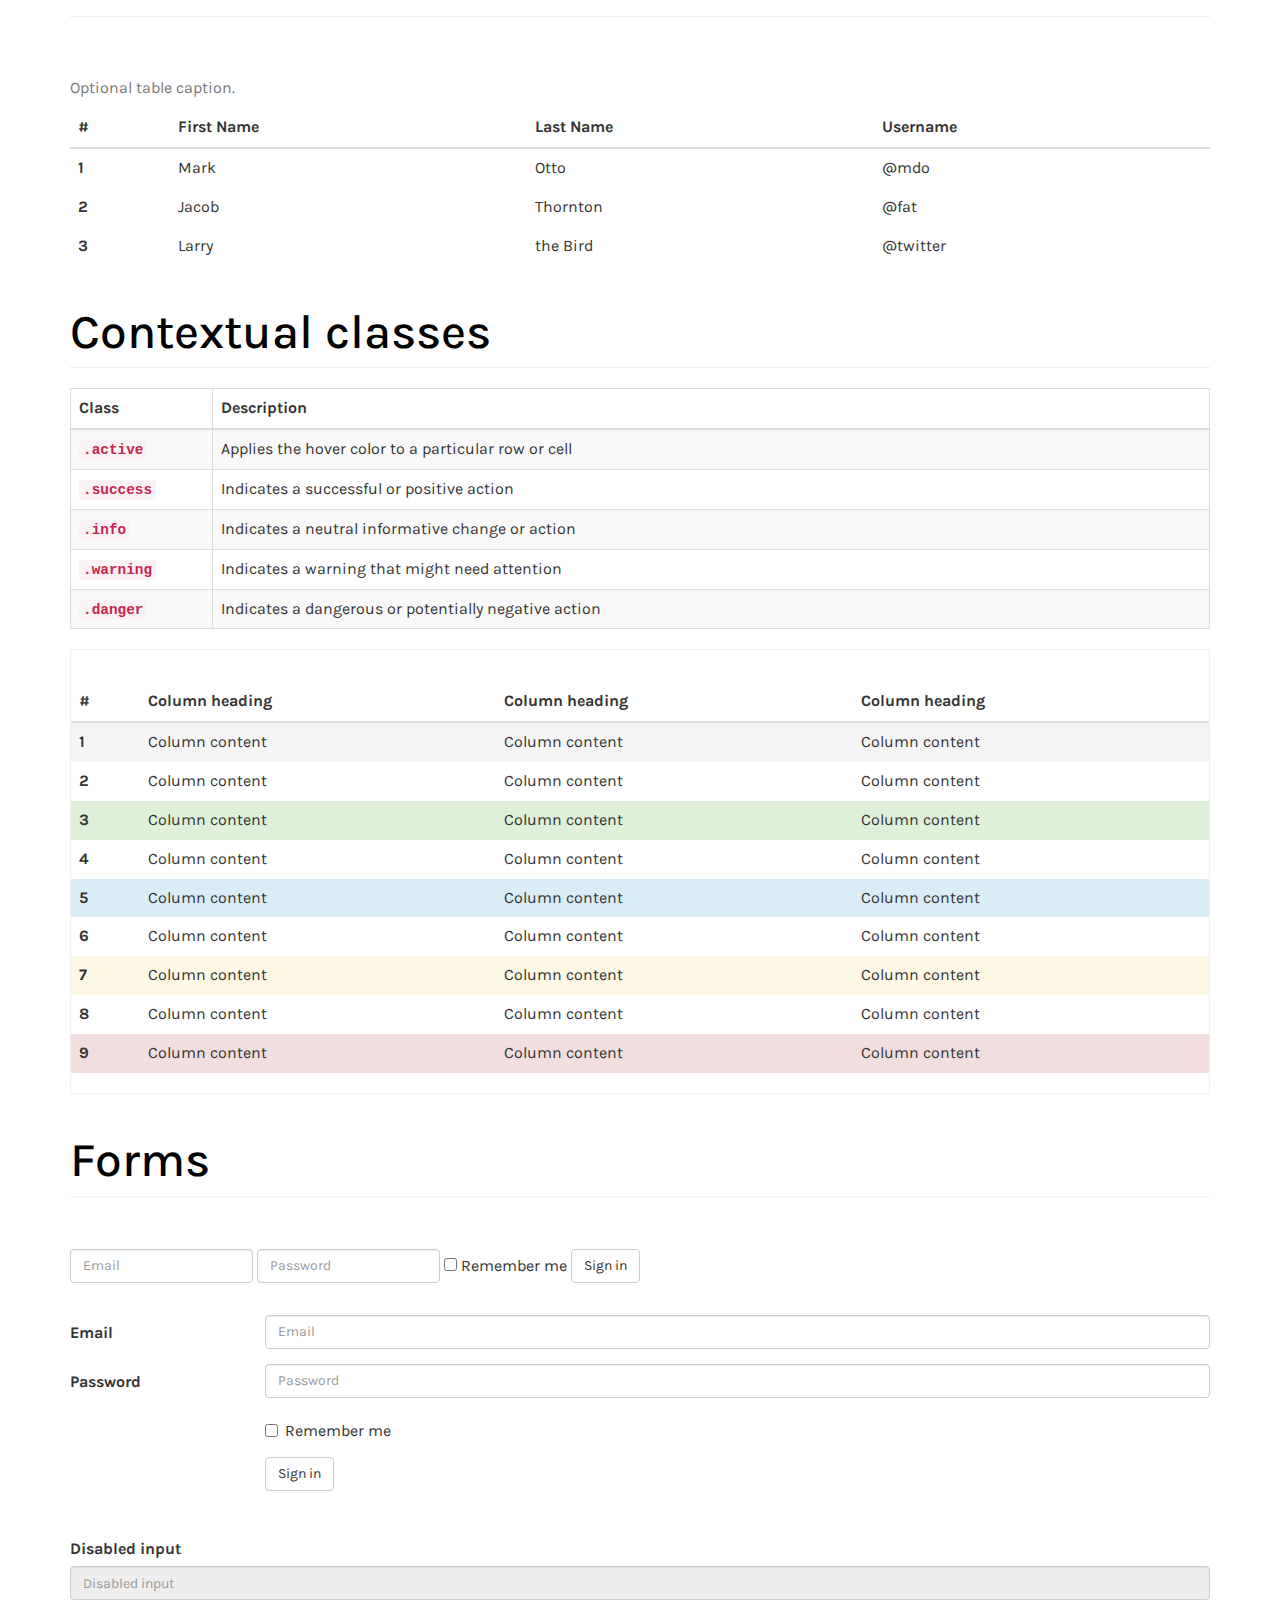
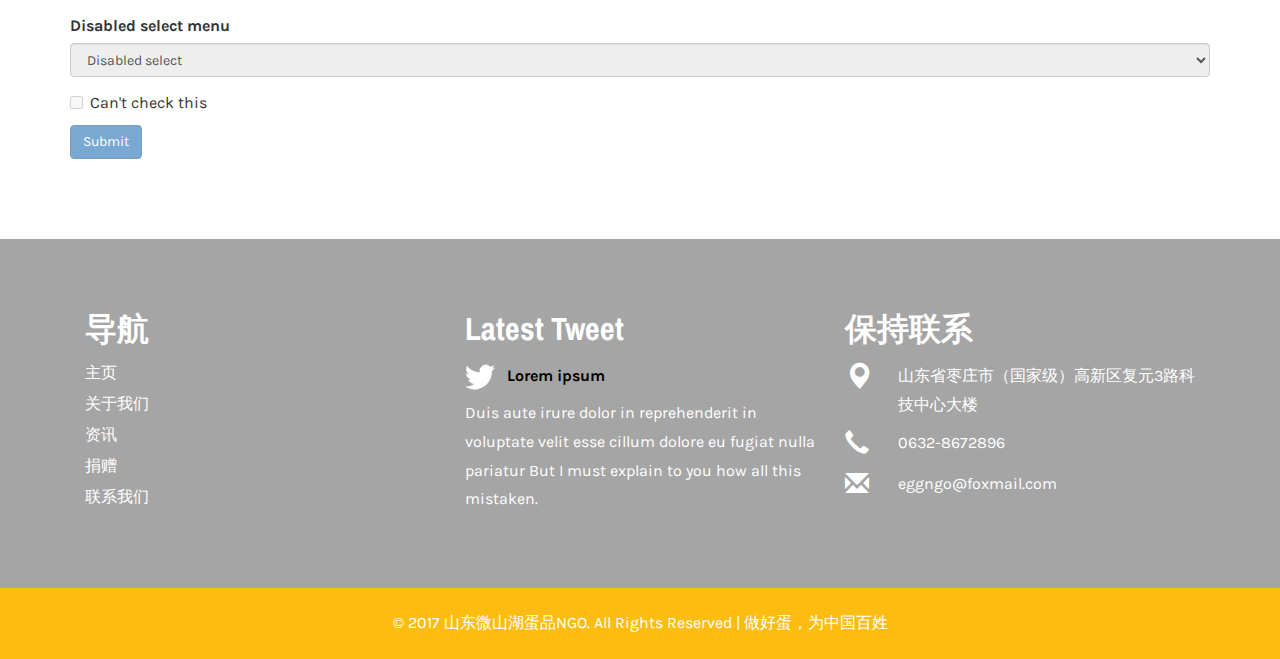
<file: shortcodes.html>
<!--Author: W3layouts
Author URL: http://w3layouts.com
License: Creative Commons Attribution 3.0 Unported
License URL: http://creativecommons.org/licenses/by/3.0/
-->
<!DOCTYPE HTML>
<html>
<head>
<title>山东微山湖蛋品公益机构</title>
<link href="css/bootstrap.css" rel="stylesheet" type="text/css" media="all">
<!-- jQuery (necessary for Bootstrap's JavaScript plugins) -->
<script src="js/jquery-1.11.0.min.js"></script>
<!-- Custom Theme files -->
<link href="css/style.css" rel="stylesheet" type="text/css" media="all"/>
<!-- Custom Theme files -->
<meta name="viewport" content="width=device-width, initial-scale=1">
<meta http-equiv="Content-Type" content="text/html; charset=utf-8" />
<meta name="keywords" content="Donate Responsive web template, Bootstrap Web Templates, Flat Web Templates, Android Compatible web template, 
Smartphone Compatible web template, free webdesigns for Nokia, Samsung, LG, SonyEricsson, Motorola web design" />
<script type="application/x-javascript"> addEventListener("load", function() { setTimeout(hideURLbar, 0); }, false); function hideURLbar(){ window.scrollTo(0,1); } </script>
<!--Google Fonts-->
<link href='//fonts.googleapis.com/css?family=Karla:400,700' rel='stylesheet' type='text/css'>
<link href='//fonts.googleapis.com/css?family=Archivo+Narrow:400,700' rel='stylesheet' type='text/css'>
<!--google fonts-->
</head>
<body>
<div id="topper">

</div>
<!--short codes start here-->
<div class="typrography">
	<div class="container">
	<div class="page">
		<h3 class="typo1">Short Codes</h3>
		<!--button-->
		<div class="grid_3 grid_4">
			<div class="page-header">
       	<h3>Headings</h3>
      </div>
  
  <div class="bs-example">
    <table class="table">
      <tbody>
        <tr>
          <td><h1 id="h1-bootstrap-heading">h1. Bootstrap heading<a class="anchorjs-link" href="#h1.-bootstrap-heading"><span class="anchorjs-icon"></span></a></h1></td>
          <td class="type-info">Semibold 36px</td>
        </tr>
        <tr>
          <td><h2 id="h2-bootstrap-heading">h2. Bootstrap heading<a class="anchorjs-link" href="#h2.-bootstrap-heading"><span class="anchorjs-icon"></span></a></h2></td>
          <td class="type-info">Semibold 30px</td>
        </tr>
        <tr>
          <td><h3 id="h3-bootstrap-heading">h3. Bootstrap heading<a class="anchorjs-link" href="#h3.-bootstrap-heading"><span class="anchorjs-icon"></span></a></h3></td>
          <td class="type-info">Semibold 24px</td>
        </tr>
        <tr>
          <td><h4 id="h4.-bootstrap-heading">h4. Bootstrap heading<a class="anchorjs-link" href="#h4.-bootstrap-heading"><span class="anchorjs-icon"></span></a></h4></td>
          <td class="type-info">Semibold 18px</td>
        </tr>
        <tr>
          <td><h5 id="h5-bootstrap-heading">h5. Bootstrap heading<a class="anchorjs-link" href="#h5.-bootstrap-heading"><span class="anchorjs-icon"></span></a></h5></td>
          <td class="type-info">Semibold 14px</td>
        </tr>
        <tr>
          <td><h6  id="h6-bootstrap-heading">h6. Bootstrap heading</h6></td>
          <td class="type-info">Semibold 12px</td>
        </tr>
      </tbody>
    </table>
    </div>
  </div>
  <!--buttons-->
	<div class="page-header">
        <h3>Buttons</h3>
      </div>
      <p class="grid1">
        <button type="button" class="btn btn-lg btn-default">Default</button>
        <button type="button" class="btn btn-lg btn-primary">Primary</button>
        <button type="button" class="btn btn-lg btn-success">Success</button>
        <button type="button" class="btn btn-lg btn-info">Info</button>
        <button type="button" class="btn btn-lg btn-warning">Warning</button>
        <button type="button" class="btn btn-lg btn-danger">Danger</button>
        <button type="button" class="btn btn-lg btn-link">Link</button>
      </p>
      <p class="grid1 ">
        <button type="button" class="btn btn-1 btn-default">Default</button>
        <button type="button" class="btn btn-1 btn-primary">Primary</button>
        <button type="button" class="btn btn-1 btn-success">Success</button>
        <button type="button" class="btn btn-1 btn-info">Info</button>
        <button type="button" class="btn btn-1 btn-warning">Warning</button>
        <button type="button" class="btn btn-1 btn-danger">Danger</button>
        <button type="button" class="btn btn-1 btn-link">Link</button>
      </p>
      <p class="grid1">
        <button type="button" class="btn btn-sm btn-default">Default</button>
        <button type="button" class="btn btn-sm btn-primary">Primary</button>
        <button type="button" class="btn btn-sm btn-success">Success</button>
        <button type="button" class="btn btn-sm btn-info">Info</button>
        <button type="button" class="btn btn-sm btn-warning">Warning</button>
        <button type="button" class="btn btn-sm btn-danger">Danger</button>
        <button type="button" class="btn btn-sm btn-link">Link</button>
      </p>
      <p class="grid1">
        <button type="button" class="btn btn-xs btn-default">Default</button>
        <button type="button" class="btn btn-xs btn-primary">Primary</button>
        <button type="button" class="btn btn-xs btn-success">Success</button>
        <button type="button" class="btn btn-xs btn-info">Info</button>
        <button type="button" class="btn btn-xs btn-warning">Warning</button>
        <button type="button" class="btn btn-xs btn-danger">Danger</button>
        <button type="button" class="btn btn-xs btn-link">Link</button>
      </p>
      <!--//button-->
      <!--bages-->
      <div class="page-header">
        <h3>Badges</h3>
      </div>
      <p>
        <a href="#">Inbox <span class="badge">42</span></a>
      </p>
      <ul class="nav nav-pills" role="tablist">
        <li role="presentation" class="active"><a href="#">Home <span class="badge">42</span></a></li>
        <li role="presentation"><a href="#">Profile</a></li>
        <li role="presentation"><a href="#">Messages <span class="badge">3</span></a></li>
      </ul>
       <!--//bages-->
       <!--alerts-->
       <div class="page-header">
        <h1>Alerts</h1>
      </div>
      <div class="alert alert-success" role="alert">
        <strong>Well done!</strong> You successfully read this important alert message.
      </div>
      <div class="alert alert-info" role="alert">
        <strong>Heads up!</strong> This alert needs your attention, but it's not super important.
      </div>
      <div class="alert alert-warning" role="alert">
        <strong>Warning!</strong> Best check yo self, you're not looking too good.
      </div>
      <div class="alert alert-danger" role="alert">
        <strong>Oh snap!</strong> Change a few things up and try submitting again.
      </div>
      <!--//alerts-->
        <!--nav-->
       <div class="page-header">
        <h3>Navs</h3>
        <ul class="nav nav-tabs" role="tablist">
        <li role="presentation" class="active"><a href="#">Home</a></li>
        <li role="presentation"><a href="#">Profile</a></li>
        <li role="presentation"><a href="#">Messages</a></li>
      </ul>
      <ul class="nav nav-pills" role="tablist">
        <li role="presentation" class="active"><a href="#">Home</a></li>
        <li role="presentation"><a href="#">Profile</a></li>
        <li role="presentation"><a href="#">Messages</a></li>
      </ul>
      </div>
        <!--//nav-->   
        <!--Progress bars-->
        <div class="page-header">
        <h3>Progress bars</h3>
      </div>
      <div class="progress">
        <div class="progress-bar" role="progressbar" aria-valuenow="60" aria-valuemin="0" aria-valuemax="100" style="width: 60%;"><span class="sr-only">60% Complete</span></div>
      </div>
      <div class="progress">
        <div class="progress-bar progress-bar-success" role="progressbar" aria-valuenow="40" aria-valuemin="0" aria-valuemax="100" style="width: 40%"><span class="sr-only">40% Complete (success)</span></div>
      </div>
      <div class="progress">
        <div class="progress-bar progress-bar-info" role="progressbar" aria-valuenow="20" aria-valuemin="0" aria-valuemax="100" style="width: 20%"><span class="sr-only">20% Complete</span></div>
      </div>
      <div class="progress">
        <div class="progress-bar progress-bar-warning" role="progressbar" aria-valuenow="60" aria-valuemin="0" aria-valuemax="100" style="width: 60%"><span class="sr-only">60% Complete (warning)</span></div>
      </div>
      <div class="progress">
        <div class="progress-bar progress-bar-danger" role="progressbar" aria-valuenow="80" aria-valuemin="0" aria-valuemax="100" style="width: 80%"><span class="sr-only">80% Complete (danger)</span></div>
      </div>
      <div class="progress">
        <div class="progress-bar progress-bar-striped" role="progressbar" aria-valuenow="60" aria-valuemin="0" aria-valuemax="100" style="width: 60%"><span class="sr-only">60% Complete</span></div>
      </div>
      <div class="progress">
        <div class="progress-bar progress-bar-success" style="width: 35%"><span class="sr-only">35% Complete (success)</span></div>
        <div class="progress-bar progress-bar-warning" style="width: 20%"><span class="sr-only">20% Complete (warning)</span></div>
        <div class="progress-bar progress-bar-danger" style="width: 10%"><span class="sr-only">10% Complete (danger)</span></div>
      </div>
      <!--//Progress bars-->
        <!--Panels-->
      <div class="page-header">
        <h3>Panels</h3>
      </div>
      <div class="row">
        <div class="col-sm-4">
          <div class="panel panel-default">
            <div class="panel-heading">
              <h3 class="panel-title">Panel title</h3>
            </div>
            <div class="panel-body">
              Panel content
            </div>
          </div>
          <div class="panel panel-primary">
            <div class="panel-heading">
              <h3 class="panel-title">Panel title</h3>
            </div>
            <div class="panel-body">
              Panel content
            </div>
          </div>
        </div><!-- /.col-sm-4 -->
        <div class="col-sm-4">
          <div class="panel panel-success">
            <div class="panel-heading">
              <h3 class="panel-title">Panel title</h3>
            </div>
            <div class="panel-body">
              Panel content
            </div>
          </div>
          <div class="panel panel-info">
            <div class="panel-heading">
              <h3 class="panel-title">Panel title</h3>
            </div>
            <div class="panel-body">
              Panel content
            </div>
          </div>
        </div><!-- /.col-sm-4 -->
        <div class="col-sm-4">
          <div class="panel panel-warning">
            <div class="panel-heading">
              <h3 class="panel-title">Panel title</h3>
            </div>
            <div class="panel-body">
              Panel content
            </div>
          </div>
          <div class="panel panel-danger">
            <div class="panel-heading">
              <h3 class="panel-title">Panel title</h3>
            </div>
            <div class="panel-body">
              Panel content
            </div>
          </div>
        </div><!-- /.col-sm-4 -->
      </div>
       <!--//Panels-->
        <!--labels-->
       <div class="page-header">
        <h3>Labels</h3>
      </div>
      <h1 class="grid2">
        <span class="label label-default">Default</span>
        <span class="label label-primary">Primary</span>
        <span class="label label-success">Success</span>
        <span class="label label-info">Info</span>
        <span class="label label-warning">Warning</span>
        <span class="label label-danger">Danger</span>
      </h1>
      <h2 class="grid2">
        <span class="label label-default">Default</span>
        <span class="label label-primary">Primary</span>
        <span class="label label-success">Success</span>
        <span class="label label-info">Info</span>
        <span class="label label-warning">Warning</span>
        <span class="label label-danger">Danger</span>
      </h2>
      <h3 class="grid2">
        <span class="label label-default">Default</span>
        <span class="label label-primary">Primary</span>
        <span class="label label-success">Success</span>
        <span class="label label-info">Info</span>
        <span class="label label-warning">Warning</span>
        <span class="label label-danger">Danger</span>
      </h3>
      <h4 class="grid2">
        <span class="label label-default">Default</span>
        <span class="label label-primary">Primary</span>
        <span class="label label-success">Success</span>
        <span class="label label-info">Info</span>
        <span class="label label-warning">Warning</span>
        <span class="label label-danger">Danger</span>
      </h4>
      <h5 class="grid2">
        <span class="label label-default">Default</span>
        <span class="label label-primary">Primary</span>
        <span class="label label-success">Success</span>
        <span class="label label-info">Info</span>
        <span class="label label-warning">Warning</span>
        <span class="label label-danger">Danger</span>
      </h5>
      <h6 class="grid2">
        <span class="label label-default">Default</span>
        <span class="label label-primary">Primary</span>
        <span class="label label-success">Success</span>
        <span class="label label-info">Info</span>
        <span class="label label-warning">Warning</span>
        <span class="label label-danger">Danger</span>
      </h6>
      <p class="grid2">
        <span class="label label-default">Default</span>
        <span class="label label-primary">Primary</span>
        <span class="label label-success">Success</span>
        <span class="label label-info">Info</span>
        <span class="label label-warning">Warning</span>
        <span class="label label-danger">Danger</span>
      </p>
       <!--//labels-->
	<!--table-->
	 <div class="page-header">
        <h3>Tables</h3>
      </div>
  <div class="bs-example" data-example-id="simple-table">
    <table class="table">
      <caption>Optional table caption.</caption>
      <thead>
        <tr>
          <th>#</th>
          <th>First Name</th>
          <th>Last Name</th>
          <th>Username</th>
        </tr>
      </thead>
      <tbody>
        <tr>
          <th scope="row">1</th>
          <td>Mark</td>
          <td>Otto</td>
          <td>@mdo</td>
        </tr>
        <tr>
          <th scope="row">2</th>
          <td>Jacob</td>
          <td>Thornton</td>
          <td>@fat</td>
        </tr>
        <tr>
          <th scope="row">3</th>
          <td>Larry</td>
          <td>the Bird</td>
          <td>@twitter</td>
        </tr>
      </tbody>
    </table>
  </div><!-- /example -->
	<!--//table-->
	<!--Contextual classes-->
	 <div class="page-header">
        <h3>Contextual classes</h3>
      </div>
      <div class="table-responsive">
    <table class="table table-bordered table-striped">
      <colgroup>
        <col class="col-xs-1">
        <col class="col-xs-7">
      </colgroup>
      <thead>
        <tr>
          <th>Class</th>
          <th>Description</th>
        </tr>
      </thead>
      <tbody>
        <tr>
          <th scope="row">
            <code>.active</code>
          </th>
          <td>Applies the hover color to a particular row or cell</td>
        </tr>
        <tr>
          <th scope="row">
            <code>.success</code>
          </th>
          <td>Indicates a successful or positive action</td>
        </tr>
        <tr>
          <th scope="row">
            <code>.info</code>
          </th>
          <td>Indicates a neutral informative change or action</td>
        </tr>
        <tr>
          <th scope="row">
            <code>.warning</code>
          </th>
          <td>Indicates a warning that might need attention</td>
        </tr>
        <tr>
          <th scope="row">
            <code>.danger</code>
          </th>
          <td>Indicates a dangerous or potentially negative action</td>
        </tr>
      </tbody>
    </table>
  </div>
  <div class="bs-example" data-example-id="contextual-table" style="border: 1px solid #eee">
    <table class="table">
      <thead>
        <tr>
          <th>#</th>
          <th>Column heading</th>
          <th>Column heading</th>
          <th>Column heading</th>
        </tr>
      </thead>
      <tbody>
        <tr class="active">
          <th scope="row">1</th>
          <td>Column content</td>
          <td>Column content</td>
          <td>Column content</td>
        </tr>
        <tr>
          <th scope="row">2</th>
          <td>Column content</td>
          <td>Column content</td>
          <td>Column content</td>
        </tr>
        <tr class="success">
          <th scope="row">3</th>
          <td>Column content</td>
          <td>Column content</td>
          <td>Column content</td>
        </tr>
        <tr>
          <th scope="row">4</th>
          <td>Column content</td>
          <td>Column content</td>
          <td>Column content</td>
        </tr>
        <tr class="info">
          <th scope="row">5</th>
          <td>Column content</td>
          <td>Column content</td>
          <td>Column content</td>
        </tr>
        <tr>
          <th scope="row">6</th>
          <td>Column content</td>
          <td>Column content</td>
          <td>Column content</td>
        </tr>
        <tr class="warning">
          <th scope="row">7</th>
          <td>Column content</td>
          <td>Column content</td>
          <td>Column content</td>
        </tr>
        <tr>
          <th scope="row">8</th>
          <td>Column content</td>
          <td>Column content</td>
          <td>Column content</td>
        </tr>
        <tr class="danger">
          <th scope="row">9</th>
          <td>Column content</td>
          <td>Column content</td>
          <td>Column content</td>
        </tr>
      </tbody>
    </table>
  </div>
	<!--//Contextual classes-->
	<!--Forms-->
	<div class="page-header">
        <h3>Forms</h3>
      </div>
   <div class="bs-example" data-example-id="simple-form-inline">
    <form class="form-inline">
      <div class="form-group">
        <label class="sr-only" for="exampleInputEmail3">Email address</label>
        <input type="email" class="form-control" id="exampleInputEmail3" placeholder="Email">
      </div>
      <div class="form-group">
        <label class="sr-only" for="exampleInputPassword3">Password</label>
        <input type="password" class="form-control" id="exampleInputPassword3" placeholder="Password">
      </div>
      <div class="checkbox">
        <label>
          <input type="checkbox"> Remember me
        </label>
      </div>
      <button type="submit" class="btn btn-default">Sign in</button>
    </form>
  </div>
  <div class="bs-example" data-example-id="simple-horizontal-form">
    <form class="form-horizontal">
      <div class="form-group">
        <label for="inputEmail3" class="col-sm-2 control-label">Email</label>
        <div class="col-sm-10">
          <input type="email" class="form-control" id="inputEmail3" placeholder="Email">
        </div>
      </div>
      <div class="form-group">
        <label for="inputPassword3" class="col-sm-2 control-label">Password</label>
        <div class="col-sm-10">
          <input type="password" class="form-control" id="inputPassword3" placeholder="Password">
        </div>
      </div>
      <div class="form-group">
        <div class="col-sm-offset-2 col-sm-10">
          <div class="checkbox">
            <label>
              <input type="checkbox"> Remember me
            </label>
          </div>
        </div>
      </div>
      <div class="form-group">
        <div class="col-sm-offset-2 col-sm-10">
          <button type="submit" class="btn btn-default">Sign in</button>
        </div>
      </div>
    </form>
  </div>
  <div class="bs-example" data-example-id="disabled-fieldset">
     <form action="#" method="post">
      <fieldset disabled="">
        <div class="form-group">
          <label for="disabledTextInput">Disabled input</label>
          <input type="text" id="disabledTextInput" class="form-control" placeholder="Disabled input">
        </div>
        <div class="form-group">
          <label for="disabledSelect">Disabled select menu</label>
          <select id="disabledSelect" class="form-control">
            <option>Disabled select</option>
          </select>
        </div>
        <div class="checkbox">
          <label>
            <input type="checkbox"> Can't check this
          </label>
        </div>
        <button type="submit" class="btn btn-primary">Submit</button>
      </fieldset>
    </form>
  </div>
	<!--//forms-->
	</div>
</div>
</div>
<!--short codes end here-->

<div id="bottom">

</div>
<script type="application/javascript">
    $(document).ready(function(){
        $("#topper").load("topper.php?name=shortcodes");
        $("#bottom").load("bottom.html");
    });
</script>
</body>
</html>
</file>
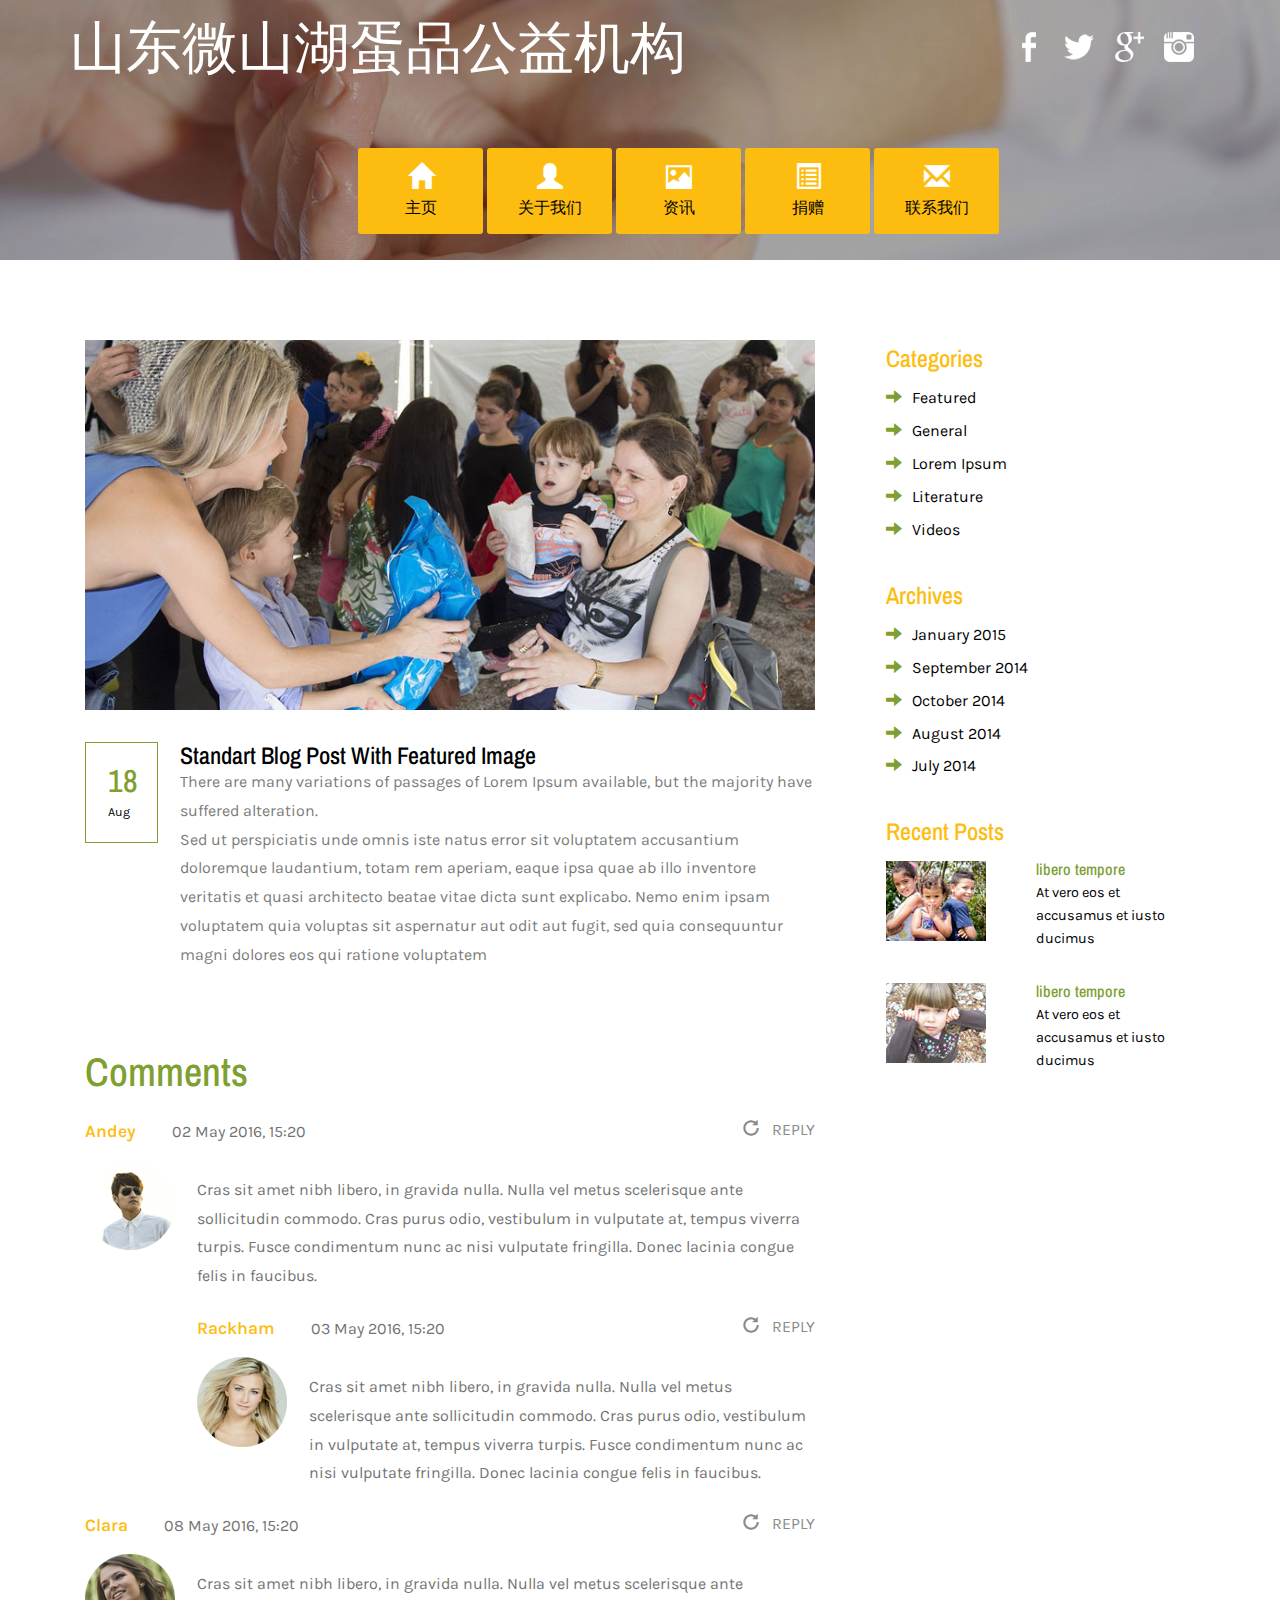
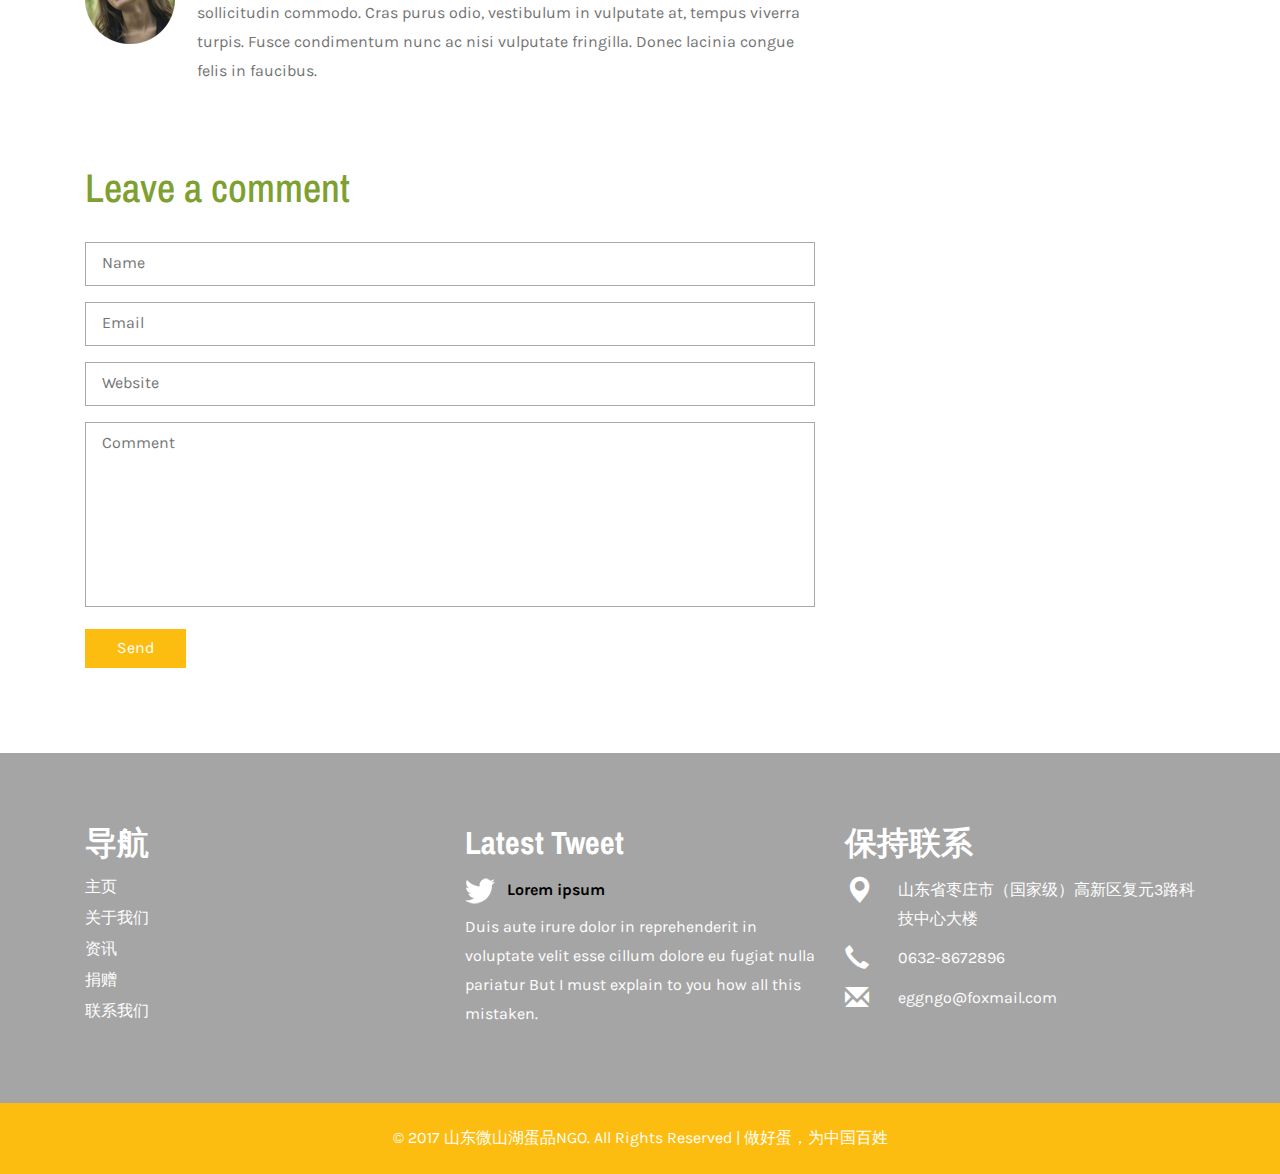
<file: single.html>
<!--Author: W3layouts
Author URL: http://w3layouts.com
License: Creative Commons Attribution 3.0 Unported
License URL: http://creativecommons.org/licenses/by/3.0/
-->
<!DOCTYPE HTML>
<html>
<head>
<title>山东微山湖蛋品公益机构</title>
<link href="css/bootstrap.css" rel="stylesheet" type="text/css" media="all">
<!-- jQuery (necessary for Bootstrap's JavaScript plugins) -->
<script src="js/jquery-1.11.0.min.js"></script>
<!-- Custom Theme files -->
<link href="css/style.css" rel="stylesheet" type="text/css" media="all"/>
<!-- Custom Theme files -->
<meta name="viewport" content="width=device-width, initial-scale=1">
<meta http-equiv="Content-Type" content="text/html; charset=utf-8" />
<meta name="keywords" content="Donate Responsive web template, Bootstrap Web Templates, Flat Web Templates, Android Compatible web template, 
Smartphone Compatible web template, free webdesigns for Nokia, Samsung, LG, SonyEricsson, Motorola web design" />
<script type="application/x-javascript"> addEventListener("load", function() { setTimeout(hideURLbar, 0); }, false); function hideURLbar(){ window.scrollTo(0,1); } </script>
<!--Google Fonts-->
<link href='//fonts.googleapis.com/css?family=Karla:400,700' rel='stylesheet' type='text/css'>
<link href='//fonts.googleapis.com/css?family=Archivo+Narrow:400,700' rel='stylesheet' type='text/css'>
<!--google fonts-->
</head>
<body>
<div id="topper">

</div>
<!--blog start here-->
<div class="blog">
	<div class="container">
		<div class="blog-main">
			<div class="col-md-8 blog-left">
				    <a href="#"> <img src="images/c1.jpg" alt="" class="img-responsive"> </a>
		   <div class="blog-grid">
		   	<div class="blog-sing">
			   <div class="grid-left">			   	  
			      <h3>18</h3>
			      <p>Aug</p>
			   </div>
			   <div class="grid-right">
			   	 <h3>Standart Blog Post With Featured Image</h3>
			   	   
			   	   <p>There are many variations of passages of Lorem Ipsum available, but the majority have suffered alteration.</p>
			   	   <p>Sed ut perspiciatis unde omnis iste natus error sit voluptatem accusantium doloremque laudantium, totam rem aperiam, eaque ipsa quae ab illo inventore veritatis et quasi architecto beatae vitae dicta sunt explicabo. Nemo enim ipsam voluptatem quia voluptas sit aspernatur aut odit aut fugit, sed quia consequuntur magni dolores eos qui ratione voluptatem </p>
			   </div>
			   <div class="clearfix"> </div>
			   </div>
			   <div class="comment" style="visibility: visible; animation-delay: 0.3s; animation-name: bounceInRight;">
							<h3>Comments</h3>
							 <div class="media" style="visibility: visible; animation-delay: 0.5s; animation-name: fadeInLeft;">
								<div class="code-in">
									<p class="smith"><a href="#">Andey</a> <span>02 May 2016, 15:20</span></p>
									<p class="reply"><a href="#"><i class="glyphicon glyphicon-repeat"> </i>REPLY</a></p>
									<div class="clearfix"> </div>
								</div>
							    <div class="media-left">
							        <a href="#">
							        	<img src="images/s1.png" alt="" >
							        </a>
							     </div>
							    <div class="media-body">
		
									<p>Cras sit amet nibh libero, in gravida nulla. Nulla vel metus scelerisque ante sollicitudin commodo. Cras purus odio, vestibulum in vulputate at, tempus viverra turpis. Fusce condimentum nunc ac nisi vulputate fringilla. Donec lacinia congue felis in faucibus.</p>
							      </div>
							    </div>
							    <div class="media media-1 " style="visibility: visible; animation-delay: 0.5s; animation-name: fadeInUp;">
								<div class="code-in">
									<p class="smith"><a href="#"> Rackham</a> <span>03 May 2016, 15:20</span></p>
									<p class="reply"><a href="#"><i class="glyphicon glyphicon-repeat"> </i>REPLY</a></p>
									<div class="clearfix"> </div>
								</div>
							    <div class="media-left">
							        <a href="#">
							        	<img src="images/s2.png" alt="">
							        </a>
							     </div>
							    <div class="media-body">
		
									<p>Cras sit amet nibh libero, in gravida nulla. Nulla vel metus scelerisque ante sollicitudin commodo. Cras purus odio, vestibulum in vulputate at, tempus viverra turpis. Fusce condimentum nunc ac nisi vulputate fringilla. Donec lacinia congue felis in faucibus.</p>
							      </div>
							    </div>
								<div class="media" style="visibility: visible; animation-delay: 0.5s; animation-name: fadeInRight;">
								<div class="code-in">
									<p class="smith"><a href="#">Clara</a> <span>08 May 2016, 15:20</span></p>
									<p class="reply"><a href="#"><i class="glyphicon glyphicon-repeat"> </i>REPLY</a></p>
									<div class="clearfix"> </div>
								</div>
							    <div class="media-left">
							        <a href="#">
							        	<img src="images/s3.png" alt="">
							        </a>
							     </div>
							    <div class="media-body">
		
									<p>Cras sit amet nibh libero, in gravida nulla. Nulla vel metus scelerisque ante sollicitudin commodo. Cras purus odio, vestibulum in vulputate at, tempus viverra turpis. Fusce condimentum nunc ac nisi vulputate fringilla. Donec lacinia congue felis in faucibus.</p>
							      </div>
							    </div>
				 </div>
				 <div class="leave" style="visibility: visible; animation-delay: 0.3s; animation-name: bounceInLeft;">
					<h2>Leave a comment</h2>
						 <form action="#" method="post">
							<div class="single-grid "  style="visibility: visible; animation-delay: 0.5s; animation-name: fadeInLeft;">
								
									<input type="text" name="Name" placeholder="Name">
								
									<input type="text" name="Email" placeholder="Email">								
								
									<input type="text" name="Website" placeholder="Website">									
								
									<textarea name="comment" placeholder="Comment" required=""></textarea>
								<label class="hvr-rectangle-out">
										<input type="submit" value="Send">
								</label>						
						</div>
						</form>
					</div>
			 <div class="clearfix"> </div>
			 </div>
			</div>
			<div class="col-md-4 blog-right">
				<div class="blog-cate">
				<h3>Categories</h3>
				<ul>
					<li><span class="glyphicon glyphicon-arrow-right" aria-hidden="true"></span><a href="#">Featured</a></li>
					<li><span class="glyphicon glyphicon-arrow-right" aria-hidden="true"></span><a href="#">General</a></li>
					<li><span class="glyphicon glyphicon-arrow-right" aria-hidden="true"></span><a href="#">Lorem Ipsum</a></li>
					<li><span class="glyphicon glyphicon-arrow-right" aria-hidden="true"></span><a href="#">Literature</a></li>
					<li><span class="glyphicon glyphicon-arrow-right" aria-hidden="true"></span><a href="#">Videos</a></li>
				</ul>
			</div>
			<div class="blog-cate">
				<h3>Archives</h3>
				<ul>
					<li><span class="glyphicon glyphicon-arrow-right" aria-hidden="true"></span><a href="#">January 2015</a></li>
					<li><span class="glyphicon glyphicon-arrow-right" aria-hidden="true"></span><a href="#">September 2014</a></li>
					<li><span class="glyphicon glyphicon-arrow-right" aria-hidden="true"></span><a href="#">October 2014</a></li>
					<li><span class="glyphicon glyphicon-arrow-right" aria-hidden="true"></span><a href="#">August 2014</a></li>
					<li><span class="glyphicon glyphicon-arrow-right" aria-hidden="true"></span><a href="#">July 2014</a></li>
				</ul>
		  </div>
		  <div class="blog-posts">
		  	<h3>Recent Posts</h3>
		  	<div class="blog-posts-grid">
		  		<div class="col-md-5 blog-post-left">
		  			<a href="#"><img src="images/c4.jpg" alt="" class="img-responsive"></a>		  			
		  		</div>
		  		<div class="col-md-7 blog-post-right">
		  			<h4>libero tempore</h4>
		  			<p>At vero eos et accusamus et iusto ducimus</p>
		  		</div>
		  	  <div class="clearfix"> </div>
		  	</div>
		  	<div class="blog-posts-grid">
		  		<div class="col-md-5 blog-post-left">
		  			<a href="#"><img src="images/c5.jpg" alt="" class="img-responsive"></a>		  			
		  		</div>
		  		<div class="col-md-7 blog-post-right">
		  			<h4>libero tempore</h4>
		  			<p>At vero eos et accusamus et iusto ducimus</p>
		  		</div>
		  	  <div class="clearfix"> </div>
		  	</div>
		  </div>
		</div>
	</div>
</div>
</div>
<!--blog end here-->
<div id="bottom">

</div>
<script type="application/javascript">
    $(document).ready(function(){
        $("#topper").load("topper.php?name=single");
        $("#bottom").load("bottom.html");
    });
</script>
</body>
</html>
</file>
<file: css/style.css>
/*--
Author: W3layouts
Author URL: http://w3layouts.com
License: Creative Commons Attribution 3.0 Unported
License URL: http://creativecommons.org/licenses/by/3.0/
--*/
h4, h5, h6,
h1, h2, h3 {margin: 0;}
ul, ol {margin: 0;}
p {margin: 0;}
html, body{
 font-family: 'Karla', sans-serif;
   font-size: 100%;
   background:#fff; 
}
a {
  text-decoration: none;
  transition: 0.5s all;
  -webkit-transition: 0.5s all;
  -moz-transition: 0.5s all;
  -o-transition: 0.5s all;
}
a:hover {
  transition: 0.5s all;
  -webkit-transition: 0.5s all;
  -moz-transition: 0.5s all;
  -o-transition: 0.5s all;
  text-decoration:none;
}
/*--headeer end here--*/
.banner {
    background: url(../images/1m.jpg)no-repeat center;
    min-height: 770px;
    background-size: cover;
    position: relative;
}
.banner2 {
    background: url(../images/kid1.jpg)no-repeat center;
    min-height: 770px;
    background-size: cover;
    position: relative;
}
.banner3 {
    background: url(../images/kid.jpg)no-repeat center;
    min-height: 770px;
    background-size: cover;
    position: relative;
}
.banner1 {
    background: url(../images/1m.jpg)no-repeat center;
    min-height:260px;
    background-size: cover;
    position: relative;
}
.header-icons ul {
    padding: 0px;
    list-style: none;
}
.ban-mother-grid {
    position: relative;
}
.header {
    padding: 1.5em 0em;
    position: absolute;
    top: 0%;
    width:100%;
    z-index: 9;
}
.header1 {
    padding: 1em 0em;
}
.logo h1 {
	font-size:3.5em;
    font-family: 'Archivo Narrow', sans-serif;
}
.logo h1 a {
    color: #fff;
    display: inline-block;
}
.header-icons ul li {
    display: inline-block;
    margin-right: 1em;
}
.header-icons ul li a {
    background: url(../images/head-icons.png)no-repeat;
    width: 30px;
    height: 30px;
    display: inline-block;
}
.logo {
    float: left;
    width: 50%;
}
.header-icons {
    float: right;
    width: 50%;
    text-align: right;
    margin-top: 1em;
}
.header-icons ul li a.fb {
    background-position: 8px 0px;
}
.header-icons ul li a.twit{
	background-position: -24px 0px;
}
.header-icons ul li a.gmail {
	background-position: -55px 0px;
}
.header-icons ul li a.dri {
    background-position: -88px 0px;
}

.header-icons ul li a.fb:hover {
    background-position: 8px -32px;
}
.header-icons ul li a.twit:hover{
	background-position: -24px -32px;
}
.header-icons ul li a.gmail:hover {
	background-position: -55px -32px;
}
.header-icons ul li a.dri:hover{
    background-position: -88px -32px;
}
.glyphicon {
    margin-bottom: 0.3em;
}
.top-nav ul {
    padding: 0px;
    list-style:none;
}
ul.res li {
    width: 125px;
    display: inline-block;
}
ul.res li a {
    padding: 15px 20px;
    font-size: 1em;
    font-family: 'Archivo Narrow', sans-serif;
    color: #000;
     background:#fdbd10;
    text-align: center;
    display: block;
    border-radius: 3px;
}
.top-nav ul.res li a:hover, .top-nav ul.res li a.active{
    background-color: #7DA031;
    color: #fff;
}
span.menu {
    display: none;
}
.top-nav ul li a i.glyphicon.glyphicon-home {
    font-size: 1.6em;
    color: #fff;
    display: block;
}
.top-nav ul li a i.glyphicon.glyphicon-user{
	font-size: 1.6em;
    color: #fff;
    display: block;
}
.top-nav ul li a i.glyphicon.glyphicon-list-alt{
	font-size: 1.6em;
    color: #fff;
    display: block;
}
.top-nav ul li a i.glyphicon.glyphicon-picture{
	font-size: 1.6em;
    color: #fff;
    display: block;
}
.top-nav ul li a i.glyphicon.glyphicon-envelope{
	font-size: 1.6em;
    color: #fff;
    display: block;
}
.top-nav {
    position: absolute;
    bottom: 10%;
    left: 30%;
    z-index: 9;
}
/*--banner strip start here--*/
.b-strip-left {
    padding: 0px;
}
.b-strip-right {
    padding: 0px;
}
.banner-strip {
    padding: 3em 0em;
    background: #fff;
    box-shadow: 0px 0px 1px 1px rgba(153, 153, 153, 0.53);
}
.b-strip-left span.glyphicon.glyphicon-leaf {
    border-radius: 40px;
    color: #fdbd10;
}
/*-- w3layouts --*/
.b-strip-left span.glyphicon.glyphicon-eye-open {
    border-radius: 40px;
    color: #fdbd10;
}
.b-strip-left span.glyphicon.glyphicon-education {
    border-radius: 40px;
    color: #fdbd10;
}
.b-strip-right h4 {
    font-size: 1.4em;
    color:#7DA031;
    margin-bottom: 0.2em;
   font-family: 'Archivo Narrow', sans-serif;
}
.b-strip-right p {
    font-size: 1em;
    color: #7B7B7B;
    line-height: 1.8em;
}
/*--banner strip end here--*/
/*--video start here--*/
.vedio-left h2 {
    font-size: 2em;
    color:#7DA031;
   font-family: 'Archivo Narrow', sans-serif;
    margin-bottom: 0.3em;
        font-weight: 700;
}
.vedio-left p {
    font-size: 1em;
    color:#7B7B7B;
    line-height:2em;
}
.vedio {
    padding: 5em 0em;
}
.vedio-right iframe {
   border: none;
    width: 100%;
    height:265px;
}
/*--video end here--*/
/*--charity strip start here--*/
.charity {
    background: url(../images/bann-strip.jpg)no-repeat fixed;
    background-size: cover;
    min-height: 375px;
}

/*-- agileits --*/
.charity-main h3 {
    font-size: 2.5em;
    color: #fdbd10;
   font-family: 'Archivo Narrow', sans-serif;
    margin-bottom: 0.3em;
    font-weight: 700;
}
.charity-main p {
    font-size: 1em;
    color: #fff;
    width: 50%;
    margin: 0 auto;
    line-height: 1.8em;
}
.charity-main {
    text-align: center;
    padding: 8em 0em 0em 0em;
}

/*--charity end here--*/
/*--terisa block start here--*/
.terisa {
    padding: 5em 0em;
    background: #F5F5F5;
}
.terisa-left p {
    font-size: 1em;
    color: #000;
    line-height: 1.8em;
    width: 82%;
}
.terisa-left h3 {
    font-size: 2em;
    color: #fdbd10;
    font-family: 'Archivo Narrow', sans-serif;
    margin-bottom: 0.3em;
    font-weight: 700;
}
.terisa-left ul {
    padding: 1.5em 0em 0em 0em;
    list-style: none;
}
.terisa-left ul li {
    display: block;
    margin-bottom: 0.5em;
}
.terisa-left ul li a{
	font-size:1em;
	color:#000;
}
/*-- w3layouts --*/
.terisa-left ul li a:hover{
	color:#6B6B6B;
}
.terisa-left span.glyphicon.glyphicon-star-empty {
    font-size: 1em;
    color: #000;
    display: inline-block;
    padding: 0px 10px 0px 0px;
}
/*--terisa end here--*/
/*--donate start here--*/
.donayte {
    padding: 5em 0em;
}
.donate-grid h3 {
    font-size: 1.7em;
    color:#7DA031;
    font-family: 'Archivo Narrow', sans-serif;
    margin-bottom: 0.3em;
    font-weight: 700;
}
.donate-grid h4 {
    font-size: 1.1em;
    color:#fdbd10;
    line-height: 1.5em;
    margin: 0.5em 0em;
    font-family: 'Archivo Narrow', sans-serif;
}
.donate-grid p {
    font-size: 1em;
    color:#7B7B7B;
    line-height: 1.8em;
}
.donate-grid h5 {
    font-size: 1.2em;
    color: #7DA031;
    font-family: 'Archivo Narrow', sans-serif;
    margin: 0.2em 0em;
    font-weight: 700;
}
/* fall down Hover Effects */
.img-box, .text-box {
  display: block;
  width: 100%;
  height: 100%;
  -webkit-transform: scale(1, 1);
  -moz-transform: scale(1, 1);
  -ms-transform: scale(1, 1);
  -o-transform: scale(1, 1);
  transform: scale(1, 1);
  -webkit-transition: all 0.4s ease-in-out;
  -moz-transition: all 0.4s ease-in-out;
  -ms-transition: all 0.4s ease-in-out;
  -o-transition: all 0.4s ease-in-out;
  transition: all 0.4s ease-in-out;
  -webkit-backface-visibility: hidden;
  -moz-backface-visibility: hidden;
  -ms-backface-visibility: hidden;
  -o-backface-visibility: hidden;
  backface-visibility: hidden;
}
/*-- agileits --*/
.img-box img, .text-box img {
  display: block;
  position: relative;
  max-width: 100%;
  max-height: 100%;
  -webkit-transition: all 0.4s ease-in-out;
  -moz-transition: all 0.4s ease-in-out;
  -ms-transition: all 0.4s ease-in-out;
  -o-transition: all 0.4s ease-in-out;
  transition: all 0.4s ease-in-out;
}
.img-box {
  position: relative;
}
.text-box {
  top: 0;
  left: 0;
  position: absolute;
}
.text-box .text-content {
  display: block;
  position: relative;
  padding: 2%;
  float: left;
  left: 50%;
  top: 50%;
  position: relative;
  -webkit-transform: translateX(-50%) translateY(-50%);
  -moz-transform: translateX(-50%) translateY(-50%);
  -ms-transform: translateX(-50%) translateY(-50%);
  -o-transform: translateX(-50%) translateY(-50%);
  transform: translateX(-50%) translateY(-50%);
}
.fall-down-effect{
  display: block;
  position: relative;
  -webkit-transform: translate3d(0, 0, 0);
  -moz-transform: translate3d(0, 0, 0);
  -ms-transform: translate3d(0, 0, 0);
  -o-transform: translate3d(0, 0, 0);
  transform: translate3d(0, 0, 0);
  -webkit-perspective: 800px;
  -moz-perspective: 800px;
  -ms-perspective: 800px;
  -o-perspective: 800px;
  perspective: 800px;
  -webkit-transform-style: preserve3d;
  -moz-transform-style: preserve3d;
  -ms-transform-style: preserve3d;
  -o-transform-style: preserve3d;
  transform-style: preserve3d;
}
.fall-down-effect .img-box {
  z-index: 1;
}
.fall-down-effect .text-box {
  background: rgba(0, 0, 0, 0.6);
  z-index: 2;
  filter: alpha(opacity=0);
  -wekbit-opacity: 0;
  -moz-opacity: 0;
  opacity: 0;
}
.fall-down-effect.top .text-box {
  -webkit-transform: translateY(-100%) rotateX(90deg);
  -moz-transform: translateY(-100%) rotateX(90deg);
  -ms-transform: translateY(-100%) rotateX(90deg);
  -o-transform: translateY(-100%) rotateX(90deg);
  transform: translateY(-100%) rotateX(90deg);
  -webkit-transform-origin: bottom;
  -moz-transform-origin: bottom;
  -ms-transform-origin: bottom;
  -o-transform-origin: bottom;
  transform-origin: bottom;
}
.fall-down-effect.right .text-box {
  -webkit-transform: translateX(100%) rotateY(90deg);
  -moz-transform: translateX(100%) rotateY(90deg);
  -ms-transform: translateX(100%) rotateY(90deg);
  -o-transform: translateX(100%) rotateY(90deg);
  transform: translateX(100%) rotateY(90deg);
  -webkit-transform-origin: left;
  -moz-transform-origin: left;
  -ms-transform-origin: left;
  -o-transform-origin: left;
  transform-origin: left;
}
.fall-down-effect.bottom .text-box {
  -webkit-transform: translateY(100%) rotateX(-90deg);
  -moz-transform: translateY(100%) rotateX(-90deg);
  -ms-transform: translateY(100%) rotateX(-90deg);
  -o-transform: translateY(100%) rotateX(-90deg);
  transform: translateY(100%) rotateX(-90deg);
  -webkit-transform-origin: top;
  -moz-transform-origin: top;
  -ms-transform-origin: top;
  -o-transform-origin: top;
  transform-origin: top;
}
.fall-down-effect.left .text-box {
  -webkit-transform: translateX(-100%) rotateY(-90deg);
  -moz-transform: translateX(-100%) rotateY(-90deg);
  -ms-transform: translateX(-100%) rotateY(-90deg);
  -o-transform: translateX(-100%) rotateY(-90deg);
  transform: translateX(-100%) rotateY(-90deg);
  -webkit-transform-origin: right;
  -moz-transform-origin: right;
  -ms-transform-origin: right;
  -o-transform-origin: right;
  transform-origin: right;
}
.fall-down-effect:hover .text-box {
  -webkit-transition: 0.6s;
  -moz-transition: 0.6s;
  -ms-transition: 0.6s;
  -o-transition: 0.6s;
  transition: 0.6s;
  filter: alpha(opacity=100);
  -wekbit-opacity: 1;
  -moz-opacity: 1;
  opacity: 1;
  -webkit-transform: translateX(0) rotateY(0);
  -moz-transform: translateX(0) rotateY(0);
  -ms-transform: translateX(0) rotateY(0);
  -o-transform: translateX(0) rotateY(0);
  transform: translateX(0) rotateY(0);
}
/*--donate end here--*/
/*--footer start here--*/
.footer {
    padding:4.5em 0em;
    background: #A5A5A5;
}
.ftr-grid h3 {
    font-size: 2em;
    color: #fff;
    margin-bottom: 0.5em;
    font-weight: 700;
    font-family: 'Archivo Narrow', sans-serif;
}
.ftr-grid ul {
    padding: 0px;
    list-style: none;
}
.ftr-grid ul li{
    margin-bottom:0.5em;
}
.ftr-grid ul li a {
    color: #fff;
    font-size: 1em;
}
.ftr-grid ul li a:hover{
    color:#fdbd10;
}
.ftr-grid p {
    font-size: 1em;
    color: #fff;
    line-height: 1.8em;
}
span.tweet-img {
    background: url(../images/tw.png)no-repeat;
    width: 30px;
    height: 30px;
    display: inline-block;
}
.tweet-icon {
    float: left;
    width: 10%;
}
.tweet-text {
    float: right;
    width:88%;
}
.tweet-text p {
    font-weight: bold;
    font-size: 1em;
    color: #000;
}
.ftr-iblock {
    float: left;
    width: 15%;
}
.ftr-text {
    float: right;
    width: 85%;
}
.ftr-iblock  span.glyphicon.glyphicon-map-marker {
    font-size: 1.7em;
    color: #fff;
}
.ftr-iblock  span.glyphicon.glyphicon-envelope {
    font-size: 1.5em;
    color:#fff;
}
.ftr-iblock span.glyphicon.glyphicon-earphone{
	 font-size: 1.5em;
    color:#fff;
}
.ftr-text p a {
    color: #fff;
}
.ftr-text p a:hover {
    color: #fdbd10;
}
.ftr-icons {
    margin-bottom: 0.6em;
}
/*--footer end here--*/
/*--copyrights start here--*/
.copy-right {
    background:#fdbd10;
    padding: 1.5em 0em;
    text-align: center;
}
.copy-rights-main p {
    font-size: 1em;
    color: #fff;
    text-align: center;
}
.copy-rights-main p a{
	color:#fff;
}
.copy-rights-main p a:hover{
	color:#7DA031;
}
/*--copyrights end here--*/
/*--about start here-*/
.about {
    padding: 5em 0em;
}
.about-top {
    text-align: center;
    padding-bottom: 3em;
}
.about-top h2 {
    font-size: 3em;
    color:#7DA031;
    font-family: 'Archivo Narrow', sans-serif;
}
.advan-text h4 {
    font-size: 1.3em;
    color: #000;
    font-family: 'Archivo Narrow', sans-serif;
    margin-bottom: 0.5em;
}
.about-bot {
    margin-bottom: 3em;
}
.advan-cup span.glyphicon.glyphicon-education {
    color: #fdbd10;
    border-radius: 55px;
}
.advan-cup span.glyphicon.glyphicon-piggy-bank{  
    color: #fdbd10;
    border-radius: 50px;
}
.advan-cup span.glyphicon.glyphicon-leaf{
    color: #fdbd10;
    border-radius: 50px;  
}
.advan-cup span.glyphicon.glyphicon-eye-open {
    color: #fdbd10;
    border-radius: 50px;
}
.advan-text p {
    font-size: 1em;
    color: #7B7B7B;
    line-height: 1.8em;
}
.advan-cup {
    text-align: center;
}
/*--- slider-css --*/
.slider{
	position:relative;
}
.rslides {
  position: relative;
  list-style: none;
  overflow: hidden;
  width: 100%;
  padding: 0;
  margin: 0;
  }
.rslides li {
  -webkit-backface-visibility: hidden;
  position: absolute;
  display: none;
  width: 100%;
  left: 0;
  top: 0;
  }
.rslides li:first-child {
  position: relative;
  display: block;
  float: left;
  }
.rslides img {
  display: block;
  height: auto;
  float: left;
  width: 100%;
  border: 0;
  }
.callbacks_nav {
  position: absolute;
  -webkit-tap-highlight-color: rgba(0,0,0,0);
  top: 50%;
  left: 1%;
  opacity: 0.7;
  z-index: 3;
  text-indent: -9999px;
  overflow: hidden;
  text-decoration: none;
  height: 61px;
  width: 50px;
  background: transparent url("../images/themes.png") no-repeat left top;
  margin-top: -45px;
  }
.callbacks_nav.next {
  left: auto;
  background-position: right top;
  right: 1%;
 }
/*-- slider-responsive --*/
/*--commen effect--*/
span.hovicon {
    display: inline-block;
    font-size: 45px;
    line-height: 90px;
    cursor: pointer;
    width: 90px;
    height: 90px;
    border:2px solid #B5B5B5;
    border-radius: 50%;
    text-align: center;
    position: relative;
    text-decoration: none;
    z-index: 1;
    color: #fff;
}
span.hovicon.small {
    font-size: 20px;
    line-height:45px;
    width:45px;
    height:45px;
    margin:7px;
}
span.hovicon.mini {
    font-size: 15px;
    line-height:32px;
    width:30px;
    height:30px;
    margin:7px;
}
span.hovicon.auto-width {
    width: auto;
    height: auto;
    padding: 15px;
}
span.hovicon:after {
    pointer-events: none;
    position: absolute;
    width: 100%;
    height: 100%;
    border-radius: 50%;
    content:'';
    -webkit-box-sizing: content-box;
    -moz-box-sizing: content-box;
    box-sizing: content-box;
}
span.hovicon:before {
    speak: none;
    font-size: 40px;
    line-height: 80px;
    font-style: normal;
    font-weight: normal;
    font-variant: normal;
    text-transform: none;
    display: block;
    -webkit-font-smoothing: antialiased;
}
/* Effect 4 */
 .hovicon.effect-4 {
    width: 80px;
    height: 80px;
    box-shadow: 0 0 0 3px #fdbd10;
}
.hovicon.effect-4.small {
    width:45px;
    height:45px;
}
.hovicon.effect-4.mini {
    width:30px;
    height:30px;
}
.hovicon.effect-4.sub-a {
    -webkit-transition: box-shadow 0.2s;
    -moz-transition: box-shadow 0.2s;
    transition: box-shadow 0.2s;
}
.hovicon.effect-4:before {
    line-height: 80px;
}
.hovicon.effect-4:after {
    top: -3px;
    left: -3px;
    padding: 0;
    z-index: 10;
    border: 3px dashed #fdbd10;
}
.hovicon.effect-4:hover {
    box-shadow: 0 0 0 0 rgba(255, 255, 255, 0);
    color: #fff;
}
.hovicon.effect-4:hover span {
    color: #fff;
}
/* Effect 4b */
 .hovicon.effect-4.sub-b:hover {
    -webkit-transition: box-shadow 0.2s;
    -moz-transition: box-shadow 0.2s;
    transition: box-shadow 0.2s;
}
.hovicon.effect-4.sub-b:hover:after {
    -webkit-animation: spinAround 9s linear infinite;
    -moz-animation: spinAround 9s linear infinite;
    animation: spinAround 9s linear infinite;
}
@-webkit-keyframes spinAround {
    from {
        -webkit-transform: rotate(0deg)
    }
    to {
        -webkit-transform: rotate(360deg);
    }
}
@-moz-keyframes spinAround {
    from {
        -moz-transform: rotate(0deg)
    }
    to {
        -moz-transform: rotate(360deg);
    }
}
@keyframes spinAround {
    from {
        transform: rotate(0deg)
    }
    to {
        transform: rotate(360deg);
    }
}
/*--testimonial --*/
.testimonial {
    background: url(../images/testimo.jpg)no-repeat fixed;
    background-size: cover;
    min-height: 300px;
}
.testimonial-main {
    text-align: center;
    padding-top: 5em;
}
.testimonial-main h3 {
        font-size: 3em;
    color: #fdbd10;
    margin-bottom: 0.3em;
    font-family: 'Archivo Narrow', sans-serif;
}
.testimonial-main p {
    font-size: 1em;
    color: #FFFFFF;
    line-height: 1.8em;
    width: 50%;
    margin: 0 auto;
}
/*--team start here--*/
.team {
    padding: 5em 0em;
}
.team-top {
    margin-bottom: 4em;
}
.team-top h3 {
    font-size: 3em;
    color: #7DA031;
    text-align: center;
    font-family: 'Archivo Narrow', sans-serif;
}
.team-bottom p {
    font-size: 1em;
    color:#7B7B7B;
    line-height: 1.8em;
}
.team-bottom {
    text-align: center;
    margin-top: 1em;
}
.team-bottom ul {
    padding: 0px;
    list-style: none;
    margin-top: 0.5em;
}
.team-bottom ul li {
	display: inline-block;
	margin-left: 0.2em;
}
.team-bottom ul li a {
    background: url(../images/t-icn.png)no-repeat;
    width: 25px;
    height: 25px;
    display: inline-block;
}
.team-bottom ul li a.fa {
    background-position: 0px 0px;
}
.team-bottom ul li a.tw {
    background-position: -27px 0px;
}
.team-bottom ul li a.g {
    background-position: -53px 0px;
}
.team-bottom ul li a.fa:hover {
    background-position: 0px 0px;
    opacity: 0.8;
}
.team-bottom ul li a.tw:hover {
    background-position: -27px 0px;
     opacity: 0.8;
}
.team-bottom ul li a.g:hover {
    background-position: -53px 0px;
     opacity: 0.8;
}
/* Better spacing on download options in getting started */
.bs-docs-dl-options h4 {
  margin-top: 15px;
  margin-bottom: 5px;
}
.ih-item {
  position: relative;
  -webkit-transition: all 0.35s ease-in-out;
  -moz-transition: all 0.35s ease-in-out;
  transition: all 0.35s ease-in-out;
}
.ih-item,
.ih-item * {
  -webkit-box-sizing: border-box;
  -moz-box-sizing: border-box;
  box-sizing: border-box;
}
.ih-item a {
  color: #333;
}
.ih-item a:hover {
  text-decoration: none;
}
.ih-item img {
  width: 100%;
  height: 100%;
}

.ih-item.circle {
  position: relative;
  width: 220px;
  height: 220px;
  border-radius: 50%;
  margin: 0 auto;
}
.ih-item.circle .img {
  position: relative;
  width: 220px;
  height: 220px;
  border-radius: 50%;
}
.ih-item.circle .img:before {
  position: absolute;
  display: block;
  content: '';
  width: 100%;
  height: 100%;
  border-radius: 50%;
  box-shadow: inset 0 0 0 16px rgba(255, 255, 255, 0.6), 0 1px 2px rgba(0, 0, 0, 0.3);
  -webkit-transition: all 0.35s ease-in-out;
  -moz-transition: all 0.35s ease-in-out;
  transition: all 0.35s ease-in-out;
}
.ih-item.circle .img img {
  border-radius: 50%;
}
.ih-item.circle .info {
  position: absolute;
  top: 0;
  bottom: 0;
  left: 0;
  right: 0;
  text-align: center;
  border-radius: 50%;
  -webkit-backface-visibility: hidden;
  backface-visibility: hidden;
}
/*--*/

.ih-item.circle.effect5 {
  -webkit-perspective: 900px;
  -moz-perspective: 900px;
  perspective: 900px;
}
.ih-item.circle.effect5.colored .info .info-back {
  background: #1a4a72;
  background: rgba(26, 74, 114, 0.6);
}
.ih-item.circle.effect5 .info {
  -webkit-transition: all 0.35s ease-in-out;
  -moz-transition: all 0.35s ease-in-out;
  transition: all 0.35s ease-in-out;
  -webkit-transform-style: preserve-3d;
  -moz-transform-style: preserve-3d;
  -ms-transform-style: preserve-3d;
  -o-transform-style: preserve-3d;
  transform-style: preserve-3d;
}
.ih-item.circle.effect5 .info .info-back {
  visibility: hidden;
  border-radius: 50%;
  width: 100%;
  height: 100%;
  background: #333333;
  background: rgba(0, 0, 0, 0.6);
  -webkit-transform: rotate3d(0, 1, 0, 180deg);
  -moz-transform: rotate3d(0, 1, 0, 180deg);
  -ms-transform: rotate3d(0, 1, 0, 180deg);
  -o-transform: rotate3d(0, 1, 0, 180deg);
  transform: rotate3d(0, 1, 0, 180deg);
  -webkit-backface-visibility: hidden;
  backface-visibility: hidden;
}
.ih-item.circle.effect5 .info h3 {
    color: #fff;
    position: relative;
    letter-spacing: 0px;
    font-size: 1.3em;
    margin: 0 30px;
    padding: 99px 0 0 0;
    height: 110px;
    font-family: 'Archivo Narrow', sans-serif;
}
.ih-item.circle.effect5 .info p {
  color: #bbb;
  padding: 10px 5px;
  font-style: italic;
  margin: 0 30px;
  font-size: 12px;
  border-top: 1px solid rgba(255, 255, 255, 0.5);
}
.ih-item.circle.effect5 a:hover .info {
  -webkit-transform: rotate3d(0, 1, 0, -180deg);
  -moz-transform: rotate3d(0, 1, 0, -180deg);
  -ms-transform: rotate3d(0, 1, 0, -180deg);
  -o-transform: rotate3d(0, 1, 0, -180deg);
  transform: rotate3d(0, 1, 0, -180deg);
}
.ih-item.circle.effect5 a:hover .info .info-back {
  visibility: visible;
}
/*--about end here--*/
/*--short codes--*/
.page-header h3{
	font-size: 3em;
	color:#000;
}
.table > thead > tr > th, .table > tbody > tr > th, .table > tfoot > tr > th, .table > thead > tr > td, .table > tbody > tr > td, .table > tfoot > tr > td {
  padding: 8px;
  line-height: 1.42857143;
  vertical-align: top;
  border-top: none;
}
.grid1 {
  margin: 1.5em 0 0;
}
ul.nav.nav-pills {
  margin: 1.5em 0 0;
}
.grid2{
	margin: 1em 0 0;
}
.bs-example {
  padding: 2em 0 0;
}
.form-horizontal .control-label {
  text-align: left;
}
h3.typo1 {
   font-size: 3em;
   color: #7DA031;
   text-align: center;
 font-family: 'Archivo Narrow', sans-serif;
}
.page {
  padding:5em 0em 5em 0em;
}
/*--//short codes--*/
/*--blog style start here--*/
.blog {
	padding: 5em 0em;
}
.blog-top{
	text-align:center;
	padding-bottom: 3em;
}
.blog-top h3 {
	font-size: 3em;
    color: #7DA031;
    font-family: 'Archivo Narrow', sans-serif;
}
.grid-left {
	float: left;
	width: 10%;
	border: 1px solid #7DA031;
	padding: 20px 22px;
}
.grid-left h3{
	font-size: 2em;
    color: #7DA031;
    margin-bottom: 0.2em;
    font-family: 'Archivo Narrow', sans-serif;
}
.grid-right {
    float: right;
    width: 87%;
}
.grid-right p {
    font-size: 1em;
    color:#7B7B7B;
    line-height: 1.8em;
}
span.glyphicon.glyphicon-arrow-right {
    display: inline-block;
    color: #7DA031;
    font-size: 1em;
}
.grid-left span.f{
	background:url(../images/ima.png)no-repeat;
	width:32px;
	height:32px;
	display:block;
}
.blog-section {
	margin: 4em 0px;
}
.blog-grid {
	margin-top: 2em;
}
.grid {
	margin-top: 2em;
}
.grid-right h3{
	font-size: 1.5em;
	color: #000;
	font-family: 'Archivo Narrow', sans-serif;
}
.subscribe p{
	font-size: 15px;
	color: #000;
	margin-bottom: 10px;
}
.blog-right {
	padding: 5px 0px 0px 3.5em;
}
.blog-cate {
    margin: 0em 0em 2.5em 0em;
}
.blog-cate h3 {
    font-size: 1.5em;
    color: #fdbd10;
    margin: 0px 0px 16px 0px;
    font-family: 'Archivo Narrow', sans-serif;
}
.grid-right a.bwn {
    font-size: 1em;
    color: #fdbd10;
}
.grid-right a.bwn:hover {
	 color:#7DA031;
}
.blog-cate ul {
    padding: 0px;
    list-style: none;
}
.blog-cate ul li {
    display: block;
    margin: 10px 0px 10px 0px;
}
.blog-cate ul li a {
    font-size: 1em;
    color: #000;
    text-decoration: none;
    padding: 0px 0px 0px 10px;
}
.blog-cate ul li a:hover {
	color:#7DA031;
}
.blog-posts h3 {
    font-size: 1.5em;
    color:#fdbd10;
    margin: 0px 0px 16px 0px;
    font-family: 'Archivo Narrow', sans-serif;
}
.blog-post-right h4 {
    font-size: 1em;
    color:#7DA031;
    margin: 0em 0em 0.2em 0em;  
    font-family: 'Archivo Narrow', sans-serif;
}
.blog-post-right h4 a{
	color:#7DA031;
}
.blog-post-right p {
    font-size: 0.9em;
    color: #000;
    line-height: 1.6em;
}
.blog-posts-grid {
    margin-bottom: 2em;
}
.pag-nations {
    margin-top: 3em;
}
ul.p_n-list {
	list-style: none;
	padding: 0px;
	text-align: center;
}
ul.p_n-list li {
	display: inline-block;
	margin: 0px 0px 0px 0px;
}
ul.p_n-list li a {
	font-size: 1em;
    color: #fff;
    display: block;
    padding: 10px 1em;
    background:#FDBD10;
}
ul.p_n-list li a:hover{
	color:#fff;
	background:#7DA031;
	text-decoration:none;
	transition: all 0.3s ease; 
    -webkit-transition: all 0.3s ease;
    -moz-transition: all 0.3s ease;
    -o-transition: all 0.3s ease;
}
.blog-post-left {
    padding: 0px;
}
.grid-left p {
    font-size: 0.78em;
    color: #000;
}
/*--blog style end here--*/
/*-single page start here--*/
.comment h3{
	font-size: 2.5em;
    color:#7DA031;
     font-family: 'Archivo Narrow', sans-serif;
}
.media-body p {
    color:#737373;
    font-size: 1em;
    line-height: 1.8em;
	margin-top: 1em;
}
.media-left, .media > .pull-left {
  padding-right: 22px;
}
.leave h2{
	font-size: 2.5em;
    color:#7DA031;
     font-family: 'Archivo Narrow', sans-serif;
}
.single-grid input[type="text"],.single-grid textarea{
	background: none;
    padding: 0.6em 1em;
    margin: 1em 0 0;
    font-size: 1em;
    color: #A9A9A9;
	width: 100%;
    outline: none;
    border: 1px solid #a9a9a9;
    -webkit-appearance: none;
}
.single-grid textarea{
	resize:none;
	height: 185px;	
}
.single-grid {
	padding-top: 1em;
}
.single-grid label {
    font-weight: 400;
    color:#6F6F8C;
	margin-top:1em;
    cursor: pointer;
}
.single-grid input[type="submit"] {
    border: none;
    outline: none;
    background: #fdbd10;
    color: #fff;
    padding: 0.5em 2em;
}
.single-grid input[type="submit"]:hover {
    background:#7DA031;
    color: #fff;
     transition: 0.5s all;
  -webkit-transition: 0.5s all;
  -moz-transition: 0.5s all;
  -o-transition: 0.5s all;
}
.media {
    margin-top: 25px;
}
.comment {
    padding: 5em 0;
}
/*----*/
p.smith {
    float: left;
    padding: 0;
    font-size: 1em;
}
p.smith a {
    text-decoration: none;
    color:#fdbd10;
    font-size: 1.1em;
	font-weight: 600;
}
p.smith span {
    padding: 0 2em;
    color:#737373;
}
p.reply {
    float: right;
    padding: 0;
    color: #8A8A8A;
    font-size: 1em;
}
p.reply a {
    text-decoration: none;
    color: #8A8A8A;
}
p.reply a:hover {
    color:#6F6F8C;
}
.code-in {
    padding-bottom: 1em;
}
p.reply a i{
    padding-right:0.8em;
}
.media-1{
	padding-left:7em;
}
/*--single page end here--*/
/*--contact start here--*/
/*----*/
.contact-top{
	text-align: center;
	padding-bottom: 3em;
}
.contact-us {
    padding: 5px;
}
.contact-top h3{
	font-size: 3em;
    color: #7DA031;
    font-family: 'Archivo Narrow', sans-serif;
}
.contact-top img.line-grid{
	margin: 0 auto;
}
.contact-us input[type="text"],.send input[type="submit"]{
	font-size: 1em;
	width: 100%;
	padding: 0.8em 1em;
	margin-bottom:1em;
	background: #fff;
	outline:none;
	border: 1px solid #D6D5D5;
	color: #8B8A8A;
	-webkit-appearance: none;
	font-family: 'Archivo Narrow', sans-serif;
}
.contact textarea {
    resize: none;
    font-size: 1em;
    width: 99%;
    height: 15em;
    margin-left: 0.4em;
    padding: 0.8em 1em;
    background: #fff;
    outline: none;
    border: 1px solid #D6D5D5;
    color: #8B8A8A;
    -webkit-appearance: none;
    font-family: 'Archivo Narrow', sans-serif;
}
.send input[type="submit"]{
	background: #fdbd10;
    color: #fff;
    font-size: 1em;
    width: 15%;
    margin: 0.5em 0em 0em 0.4em;
    border-bottom: 3px solid #E6AE17;
    border-top: none;
    border-left: none;
    border-right: none;
}
.send input[type="submit"]:hover{
	background:#7DA031;
	border-bottom:3px solid #667D33;
	transition: 0.5s all;
  -webkit-transition: 0.5s all;
  -moz-transition: 0.5s all;
  -o-transition: 0.5s all;
}
.sit-contact h5{
	font-size: 1.5em;
	margin: 0;
	color: #000;
	font-weight: 600;
}
.contact-add p{
	font-size: 1em;
	margin: 0;
	color:#7B7B7B;
	padding: 0.2em 0;
}
.contact-add {
	padding: 2em 0;
}
ul.face{
	padding: 0;
	margin: 0;
}
ul.face li{
	display: inline-block;
}
ul.face li a{
	text-decoration: none;
	font-size:1em;
	color:#000;
}
ul.face li a:hover{
	color:#7DA031;
}
.map iframe{
	width: 100%;
	height: 250px;
	display: block;
	border: none;
}
.contact-bottom {
	padding: 5em 0em;
}
.contact {
    padding-top: 5em;
}
/*--contact end here--*/
/*--media quiries start here--*/
@media (max-width:1440px){
.top-nav {
    left: 28%;
}
}
@media (max-width:1366px){
.top-nav {
    left: 30%;
}
.banner {
    min-height: 550px;
}
.banner2 {
    min-height: 550px;
}
.banner3 {
    min-height: 550px;
}
}
@media (max-width:1280px){	
.top-nav {
    left: 28%;
}
}
@media (max-width:1024px){
.top-nav {
    left: 20%;
}
.b-strip-right p {
    font-size: 0.9em;
}
.vedio-left p {
    font-size: 0.93em;
}
.grid-left {
    width: 13%;
}
.grid-right {
    width: 82%;
}
.donate-grid p {
    font-size: 0.95em;
}
.terisa-left h3 {
    font-size: 1.5em;
}
.charity-main {
    padding: 5em 0em 0em 0em;
}
.charity {
    min-height: 300px;
}
}
@media (max-width:991px){
.banner {
    min-height: 450px;
}
.banner2 {
    min-height: 450px;
}
.banner3 {
    min-height: 450px;
}
.top-nav {
    left: 18%;
}
.b-strip-left {
    float: left;
    width: 24%;
}
.b-strip-right {
    float: right;
    width:73%;
}
.bann-strip-grid {
    float: left;
    width: 33%;
    padding: 0px;
}
.hovicon.effect-4 {
    width: 50px;
    height: 50px;
}
.hovicon.effect-4:before {
    line-height: 55px;
    font-size: 30px;
}
.banner-strip {
    padding: 2em 0em;
}
.vedio-left {
    margin-bottom: 2em;
}
.charity-main p {
    width: 80%;
}
.donate-grid {
    float: left;
    width: 25%;
    padding: 0px 5px 0px 0px;
}
.donate-grid h3 {
    font-size: 1.3em;
}
.donate-grid h4 {
    font-size: 1em;
    margin: 0em 0em;
}
.donate-grid p {
    font-size: 0.9em;
}
.terisa-left {
    float: left;
    width: 50%;
}
.terisa-right {
    float: right;
    width: 50%;
}
.terisa-left h3 {
    font-size: 1.3em;
}
.terisa-left p {
    font-size: 0.9em;
    width: 100%;
}
.terisa-left ul {
    padding: 0.5em 0em 0em 0em;
}
.terisa-left ul li a {
    font-size: 0.9em;
}
.ftr-grid {
    float: left;
    width: 33%;
    padding: 0px 10px 0px 0px;
}
.ftr-grid p {
    font-size: 0.85em;
}
.ftr-grid ul li a {
    font-size: 0.9em;
}
.tweet-text {
    width: 80%;
}
.tweet-icon {
    float: left;
}
.advan-cup {
    float: left;
    width: 20%;
    padding: 0px;
}
.advan-text {
    float: right;
    width: 80%;
}
.about-bot-left {
    float: left;
    width: 50%;
}
.about-bot-right {
    float: right;
    width: 50%;
}
.advan-text p {
    font-size: 0.9em;
}
.testimonial-main p {
    width: 75%;
}
.team-grids {
    float: left;
    width: 50%;
    margin-bottom: 2em;
}
.blog-right {
    padding:3em 0em 0em 1em;
}
.blog-post-left {
    float: left;
    width: 16%;
}
.blog-post-right {
    float: right;
    width: 80%;
}
.contact-us {
    float: left;
    width: 50%;
}
.contact textarea {
    width:98.5%;
}
.sit-contact {
    float: left;
    width: 40%;
}
.map {
    float: right;
    width: 60%;
}
ul.face li a {
    font-size: 0.85em;
}
}
@media (max-width:800px){	
.top-nav {
    left: 14%;
}
ul.res li a {
    font-size: 0.85em;
}
.grid-left {
    width: 11%;
}
ul.res li {
    width: 112px;
}
/*--shortcodes--*/
h1.grid2 {
  font-size: 2.3em;
}	
.testimonal-main a.testimo-btn {
  font-size: 0.81em;
}	
}
@media (max-width:667px){	
.charity-main h3 {
    font-size: 2.3em;
}
.top-nav {
    left: 6%;
}
}
@media (max-width:640px){
span.menu{
		display: block;
		text-align:right;
		padding:11px 0px 0px 0px;
		cursor: pointer;
		color: #E74C3C;
		font-size: 16px;
		font-weight: 700;
		position:relative;
}
.top-nav {
    float: none;
    width: 100%;
}
.top-nav ul.res{
	 display:none;
	 padding:0px;
}
.top-nav ul.res {
		padding: 0;
		margin:2em 0em 0em 0em;
		z-index: 9999;
		position: absolute;
		width: 100%;
		left:0;
}
.top-nav ul.res {
		display:none;
		text-align: center;
		background:#FFFFFF;
		margin-top: 15px;
	    width: 100%;
		padding: 0em;
}
.top-nav ul.res li a span.res {
		font-size: 16px;
		padding: 0.7em 0;
		color:#000;
		display: block;
		border: none;
        text-align: center;
        margin: 0em;
}
ul.res li {
    width: 100%;
    display: block;
    margin-bottom: 4px;
}
ul.res li a {
    padding: 10px 20px;
}
.callbacks_nav {
    top: 65%;
}
.hovicon.effect-4:before {
    line-height: 50px;
    font-size: 25px;
}
.header-icons {
    margin-top: 0.7em;
}
.logo h1 {
    font-size: 3em;
}
.header {
    padding: 1em 0em;
}
.banner {
    min-height: 260px;
}
.banner2 {
    min-height: 260px;
}
.banner3 {
    min-height: 260px;
}
.banner1 {
    min-height: 250px;
}
.bann-strip-grid {
    float: none;
    width: 100%;
    padding-bottom: 0.8em;
}
span.hovicon {
    font-size: 20px;
}
.b-strip-left {
    width: 15%;
}
.b-strip-right {
    width: 85%;
}
.vedio {
    padding: 3em 0em;
}
.vedio-left h2 {
    font-size: 1.5em;
}
.charity-main h3 {
    font-size: 2em;
}
.charity {
    min-height: 245px;
}
.charity-main {
    padding: 4em 0em 0em 0em;
}
.donate-grid {
    width: 50%;
    padding: 0px 55px 15px 0px;
}
.terisa-right {
    float: none;
    width: 70%;
    margin: 2em auto 0em;
}
.terisa-left {
    float: none;
    width: 100%;
}
.donayte {
    padding: 3em 0em;
}
.terisa {
    padding: 3em 0em;
}
.ftr-grid {
    float:none;
    width: 100%;
    padding: 0px 10px 30px 0px;
}
.tweet-text {
    width: 90%;
}
.ftr-iblock {
    width: 8%;
}
.ftr-text {
    width: 92%;
}
.footer {
    padding: 3em 0em 1em 0em;
}
.top-nav {
    left: 0%;
}
span.menu {
    text-align: center;
}
.testimonial-main p {
    width: 100%;
}
.testimonial-main {
    padding-top: 3em;
}
.testimonial {
    min-height: 235px;
}
.about {
    padding: 3em 0em;
}
.about-bot {
    margin-bottom: 1.5em;
}
.about-top h2 {
    font-size: 2.5em;
}
.testimonial-main h3 {
    font-size: 2.5em;
}
.team {
    padding: 3em 0em;
}
.team-top h3 {
    font-size: 2.5em;
}
.team-top {
    margin-bottom: 2em;
}
.page {
    padding: 3em 0em 3em 0em;
}
.sit-contact h5 {
    font-size: 1.2em;
}
h3.typo1 {
    font-size: 2.5em;
}
.blog {
    padding: 3em 0em;
}
.blog-top h3 {
    font-size: 2.5em;
}
.grid-left {
    width: 14%;
}
.comment {
    padding: 3em 0;
}
.contact {
    padding-top: 3em;
}
.contact-top h3 {
    font-size: 2.5em;
}
.contact textarea {
    width: 98%;
}
/*--shortcords--*/
button.btn.btn-lg {
  font-size: 1.1em;
}
h1.grid2 {
  font-size: 2em;
}
h2.grid2 {
  font-size: 1.9em;
}
}
@media (max-width:568px){
.donate-grid h4 {
    font-size: 0.9em;
}
@media (max-width:480px){
.logo h1 {
    font-size: 2.6em;
}	
.header-icons ul {
    margin-top: 0.3em;
}
.header-icons ul li a {
    width: 24px;
    height: 24px;
    background-size: 360%;
}
.header-icons ul li a.fb {
    background-position: 8px 0px;
}
.header-icons ul li a.twit {
    background-position: -17px 0px;
}
.header-icons ul li a.gmail {
    background-position: -39px 1px;
}
.header-icons ul li a.dri {
    background-position: -64px 0px;
}
.header-icons ul li a.fb:hover {
    background-position: 8px -23px;
}
.header-icons ul li a.twit:hover {
    background-position: -17px -23px;
}
.header-icons ul li a.gmail:hover {
    background-position: -39px -23px;
}
.header-icons ul li a.dri:hover {
    background-position: -64px -23px;
}
.banner {
    min-height: 230px;
}
.banner1 {
    min-height: 155px;
}
.banner2 {
    min-height: 230px;
}
.banner3 {
    min-height: 230px;
}
.charity-main h3 {
    font-size: 1.5em;
}
.charity-main p {
    width: 100%;
    font-size: 0.85em;
}
.charity {
    min-height: 215px;
}
.donate-grid {
    width: 50%;
    padding: 0px 10px 5px 0px;
}
.donate-grid h4 {
    font-size: 0.9em;
}
.vedio-right iframe {
    height: 190px;
}
.about-bot-left {
    float: none;
    width: 100%;
    margin-bottom: 1em;
}
.about-bot-right {
    float: none;
    width: 100%;
    margin-bottom: 1em;
}
.testimonial-main p {
    font-size: 0.9em;
}
.testimonial {
    min-height: 215px;
}
.about-bot {
    margin-bottom: 0em;
}
.ih-item.circle .img {
    width: 185px;
    height: 185px;
}
.ih-item.circle {
    width: 185px;
    height: 185px;
}
.ih-item.circle.effect5 .info h3 {
    padding: 80px 0 0 0;
}
.blog-top {
    padding-bottom: 2em;
}
.grid-right h3 {
    font-size: 1.3em;
}
.grid-left {
    padding: 20px 13px;
}
.grid-right p {
    font-size: 0.9em;
}
.blog-grid {
    margin-top: 1em;
}
.blog-section {
    margin: 2em 0px;
}
ul.p_n-list li a {
    font-size: 0.9em;
    padding: 9px 0.7em;
    border: 1px solid #999;
}
.pag-nations {
    margin-top: 2em;
}
.blog-right {
    padding: 2em 0em 0em 1em;
}
.blog-cate {
    margin: 0em 0em 1.5em 0em;
}
.comment h3 {
    font-size: 2em;
}
.leave h2 {
    font-size: 2em;
}
.single-grid {
    padding-top: 0em;
}
.media-body p {
    font-size: 0.9em;
}
.media-1 {
    padding-left: 5em;
}
.contact-us {
    width: 100%;
    padding: 0px;
}
.contact textarea {
    width: 100%;
    margin-left: 0em;
    font-size: 0.85em;
}
.contact-us input[type="text"], .send input[type="submit"] {
    font-size: 0.85em;
}
.contact-top {
    padding-bottom: 2em;
}
.sit-contact {
    float: none;
    width: 100%;
    padding: 0px 0px;
}
.contact-add {
    padding: 1em 0;
}
.contact-bottom {
    padding: 2em 0em;
}
.map {
    float: none;
    width: 100%;
}
.main-map{
    padding: 19px 0px 0px 0px;
}
.map iframe {
    height: 210px;
}
.contact textarea {
    height: 11em;
}
.send input[type="submit"] {
    font-size: 0.9em;
    width: 20%;
    padding: 0.6em 0.8em;
    margin: 0.5em 0em 0em 0em;
}
.about-top {
    padding-bottom: 2em;
}
.donate-grid p {
    font-size: 0.8em;
}
.donate-grid h3 {
    font-size: 1.2em;
}
.b-strip-right {
    width: 80%;
}
.b-strip-left {
    width: 20%;
}
.header-icons ul li {
    display: inline-block;
    margin-right: 0.2em;
}
.header-icons {
    margin-top: 0.5em;
}
.team-grids {
    float: none;
    width: 100%;
}
.page {
    padding: 2em 0em 2em 0em;
}
.blog {
    padding: 2em 0em;
}
.contact {
    padding-top: 2em;
}
/*--shortcodes--*/
.page-header h3 {
  font-size: 2em; 
}
button.btn.btn-lg {
  font-size: 1em;
  padding: 7px;
}
button.btn.btn-1 {
  font-size: 0.9em;
  padding: 8px;
}
button.btn.btn-sm {
  font-size: 0.8em;
  padding: 9px;
}
h1#h1-bootstrap-heading {
  font-size: 2.2em;
}
h2#h2-bootstrap-heading {
  font-size: 2em;
}
h1.grid2 {
  font-size: 1.45em;
}
h2.grid2 {
  font-size: 1.35em;
}
h3.grid2 {
  font-size: 1.3em;
}
h4.grid2 {
  font-size: 1.2em;
}
}
@media (max-width:414px){
.donate-grid h4 {
    font-size: 0.75em;
}
.charity-main h3 {
    font-size: 1.3em;
}
.ftr-iblock {
    width: 10%;
}
.ftr-text {
    width: 88%;
}
.logo h1 {
    font-size: 2.5em;
}	
.header-icons ul {
    margin-top: 0.1em;
}
}
@media (max-width:320px){
.logo h1 {
    font-size: 2.4em;
}	
.header-icons ul {
    margin-top: 0em;
}
.banner {
    min-height: 190px;
}
.banner2 {
    min-height: 190px;
}
.banner3 {
    min-height: 190px;
}
.header {
    padding: 0.5em 0em;
}
.b-strip-right h4 {
    font-size: 1.1em;
}
.glyphicon {
    margin-bottom: 0.5em;
}
.b-strip-right p {
    font-size: 0.8em;
}
.b-strip-left {
    width: 23%;
}
.b-strip-right {
    width: 76%;
}
.banner-strip {
    padding: 1.5em 0em 0.7em 0em;
}
.vedio {
    padding: 2em 0em;
}
.vedio-left {
    padding: 0px;
}
.vedio-left p {
    font-size: 0.9em;
}
.vedio-right {
    padding: 0px;
}
.vedio-left {
    margin-bottom: 1em;
}
.vedio-right iframe {
    height: 150px;
}
.charity-main h3 {
    font-size: 1.05em;
}
.charity-main p {
    font-size: 0.8em;
}
.charity-main {
    padding: 2.5em 0em 0em 0em;
}
.charity {
    min-height: 170px;
}
.donate-grid {
    width: 100%;
    padding: 0px 0px 10px 0px;
}
.img-box img {
    width: 100%;
}
.donayte {
    padding: 2em 0em;
}
.terisa {
    padding: 2em 0em;
}
.terisa-left {
    padding: 0px;
}
.terisa-left h3 {
    font-size: 1.05em;
}
.terisa-left span.glyphicon.glyphicon-star-empty {
    padding: 0px 2px 0px 0px;
}
.terisa-right {
    width: 100%;
    margin: 1em auto 0em;
}
.footer {
    padding: 2em 0em 0em 0em;
}
.ftr-grid h3 {
    font-size: 1.5em;
    margin-bottom: 0.3em;
}
.ftr-grid {
    padding: 0px 10px 20px 0px;
}
.tweet-icon {
    width: 13%;
}
.tweet-text {
    width: 86%;
}
.ftr-iblock {
    width: 11%;
}
.ftr-text {
    width: 86%;
}
.copy-rights-main p {
    font-size: 0.9em;
}
.top-nav ul li a i.glyphicon.glyphicon-home {
    font-size: 1em;
    margin-bottom: 0.2em;
}
.top-nav ul li a i.glyphicon.glyphicon-user {
    font-size: 1em;
    margin-bottom: 0.2em;
}
.top-nav ul li a i.glyphicon.glyphicon-list-alt {
    font-size: 1em;
    margin-bottom: 0.2em;
}
.top-nav ul li a i.glyphicon.glyphicon-picture {
    font-size: 1em;
    margin-bottom: 0.2em;
}
.top-nav ul li a i.glyphicon.glyphicon-envelope {
    font-size: 1em;
    margin-bottom: 0.2em;
}
.ftr-grid ul li {
    margin-bottom: 0.2em;
}
.about {
    padding: 2em 0em;
}
.about-top h2 {
    font-size: 1.9em;
}
.about-top {
    padding-bottom: 1em;
}
.about-bot-left {
    padding: 0px;
}
.about-bot-right {
    padding: 0px;
}
.testimonial-main {
    padding-top: 1.5em;
}
.testimonial-main h3 {
    font-size: 1.8em;
}
.testimonial-main p {
    font-size: 0.8em;
}
.testimonial {
    min-height: 170px;
}
.team-top h3 {
    font-size: 2em;
}
.team {
    padding: 2em 0em;
}
.team-grids {
    margin-bottom: 1em;
}
.team-bottom {
    margin-top: 0.5em;
}
.team-top {
    margin-bottom: 1em;
}
h3.typo1 {
    font-size: 2em;
}
.page-header {
    margin: 20px 0 20px;
}
.contact-top h3 {
    font-size: 2em;
}
.blog-top h3 {
    font-size: 2em;
}
.blog-top {
    padding-bottom: 1em;
}
.blog-left {
    padding: 0px;
}
.grid-right h3 {
    font-size: 0.95em;
}
.grid-left h3 {
    font-size: 1.5em;
}
.grid-right p {
    font-size: 0.8em;
}
.grid-right a.bwn {
    font-size: 0.9em;
}
.blog-section {
    margin: 1em 0px;
}
.grid-left {
    padding: 10px 6px;
        text-align: center;
}
.blog-cate ul li a {
    font-size: 0.85em;
}
.copy-right {
    padding: 1em 0em;
}
.comment {
    padding: 1.5em 0;
}
.blog-right {
    padding:1.5em 0em 0em 0em;
}
.blog-post-left {
    width: 25%;
}
.blog-post-right {
    width: 70%;
}
.pag-nations {
    margin-top: 1.5em;
}
.blog-post-right {
    padding: 0px;
}
.blog-posts-grid {
    margin-bottom: 1em;
}
p.smith span {
    padding: 0 0.5em;
    font-size: 0.9em;
}
.media-left, .media > .pull-left {
    padding-right: 15px;
}
.media-1 {
    padding-left: 0em;
}
p.smith a {
    font-size: 0.9em;
}
p.reply {
    float: right;
    font-size: 0.85em;
}
.media-body p {
    font-size: 0.8em;
}
.comment h3 {
    font-size: 1.5em;
}
.leave h2 {
    font-size: 1.5em;
}
.single-grid input[type="text"], .single-grid textarea {
    padding: 0.5em 0.8em;
    font-size: 0.9em;
}
.single-grid textarea {
    resize: none;
    height: 130px;
}
.map iframe {
    height: 150px;
}
.contact-top {
    padding-bottom: 1em;
}
/*--shortcods--*/
h1#h1-bootstrap-heading {
  font-size: 1.6em;
}
h2#h2-bootstrap-heading {
  font-size: 1.5em;
}
h3#h3-bootstrap-heading {
  font-size: 1.4em;
}
button.btn.btn-lg {
  font-size: 0.9em;
  margin: 0 0 0.5em 0px;
  padding: 9px;
}
.grid1 {
  margin: 0.7em 0 0;
}
button.btn.btn-1 {
  font-size: 0.8em;
  margin: 0 0 0.5em;
}
button.btn.btn-sm {
  font-size: 0.7em;
  padding: 5px;
  margin: 0 0 0.5em;
}
button.btn.btn-xs {
  font-size: 0.7em;
}
ul.nav.nav-pills a{
	padding: 0.5em;
  font-size: 0.9em;
}
span.label {
  margin: 0 0 0.5em;
  display: inline-block;
}
.page-header {
  margin: 16px 0 9px;
}
.grid2 {
  margin: 0.4em 0 0;
}
.bs-example {
  padding: 1em 0 0;
}
}
</file>
